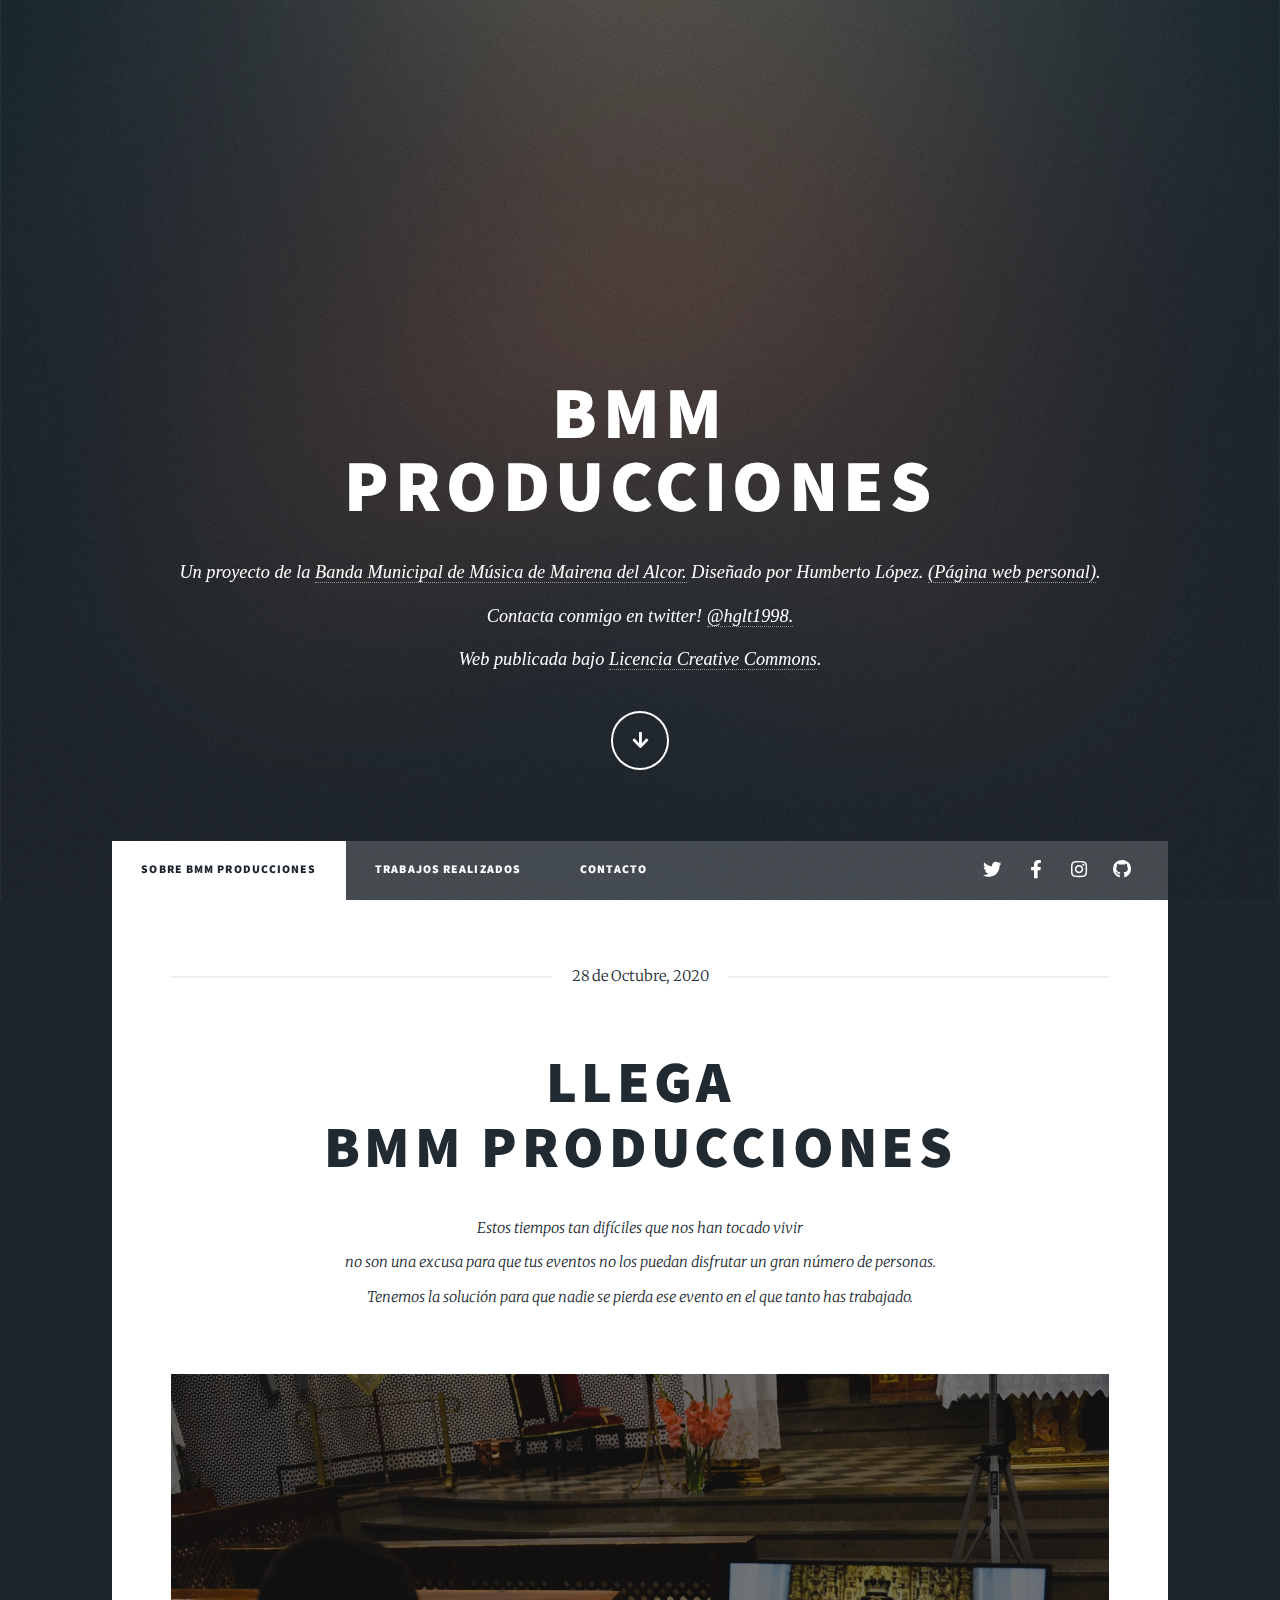
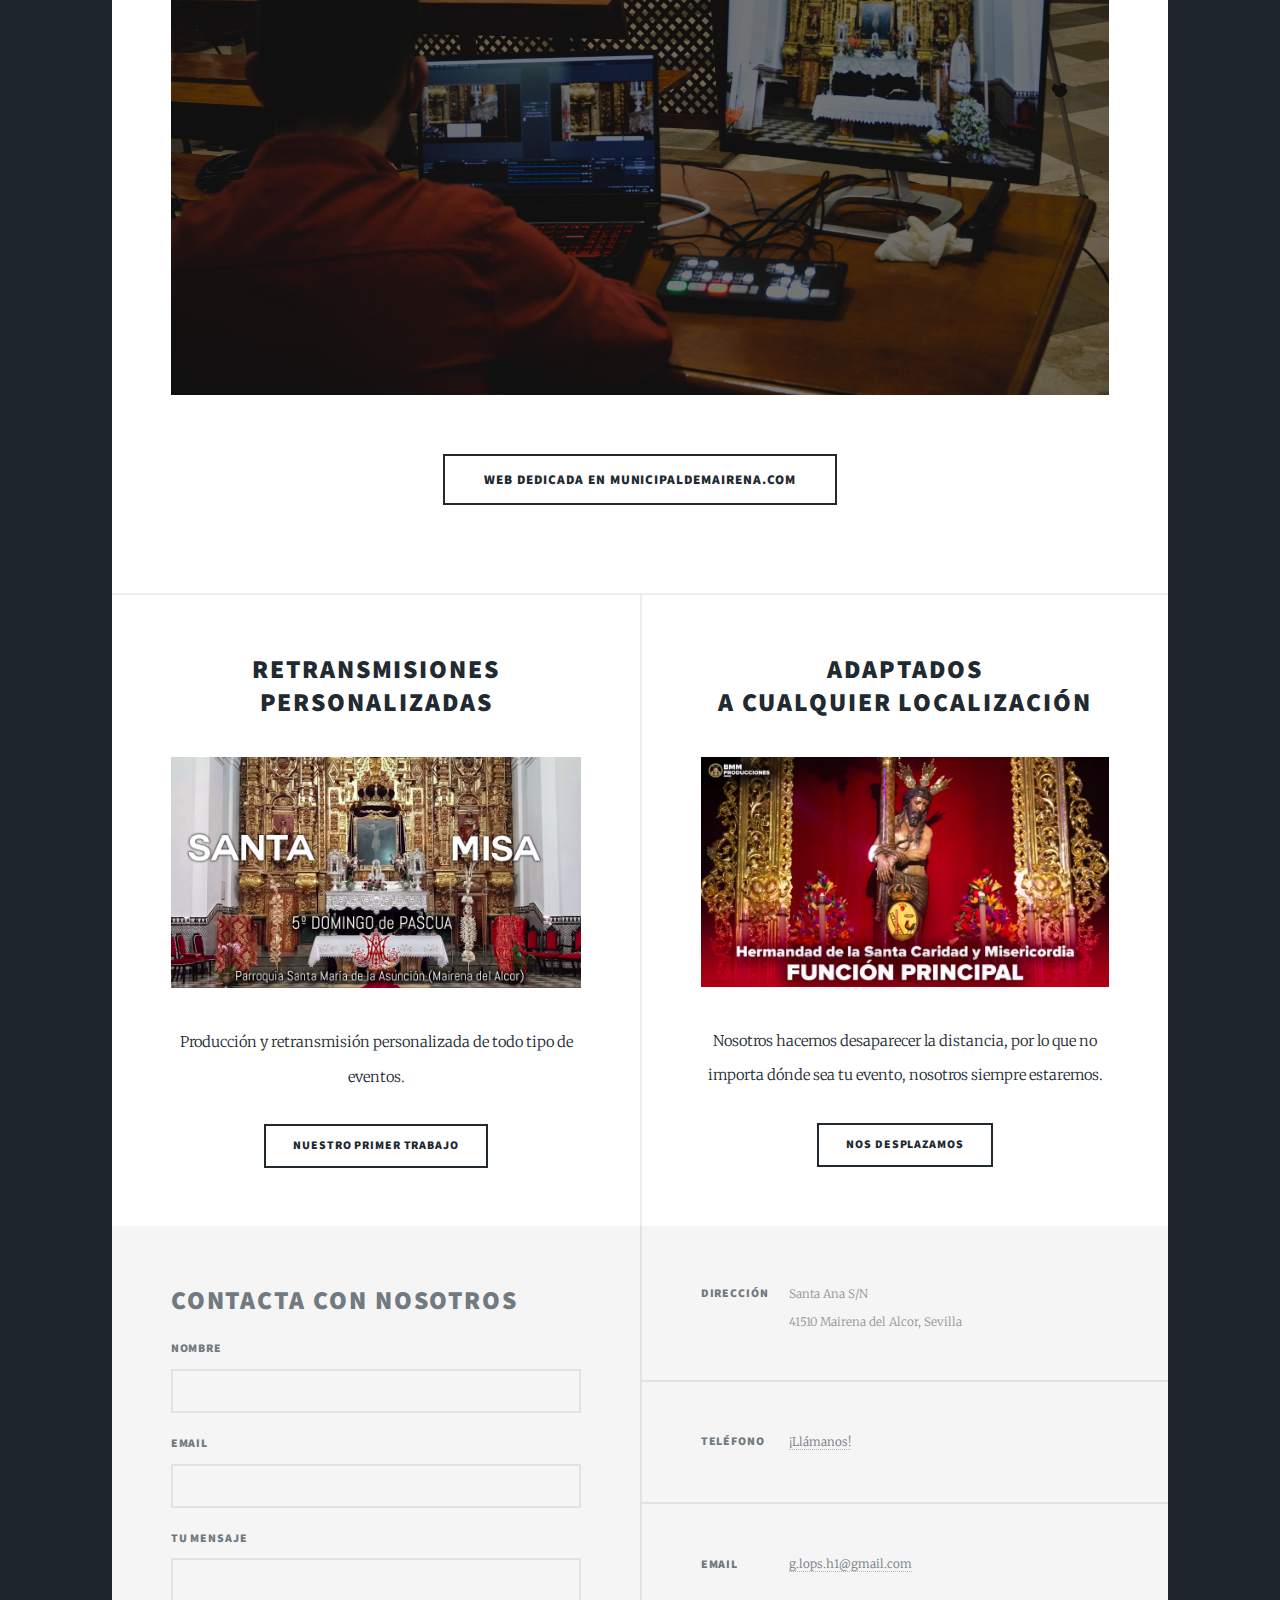
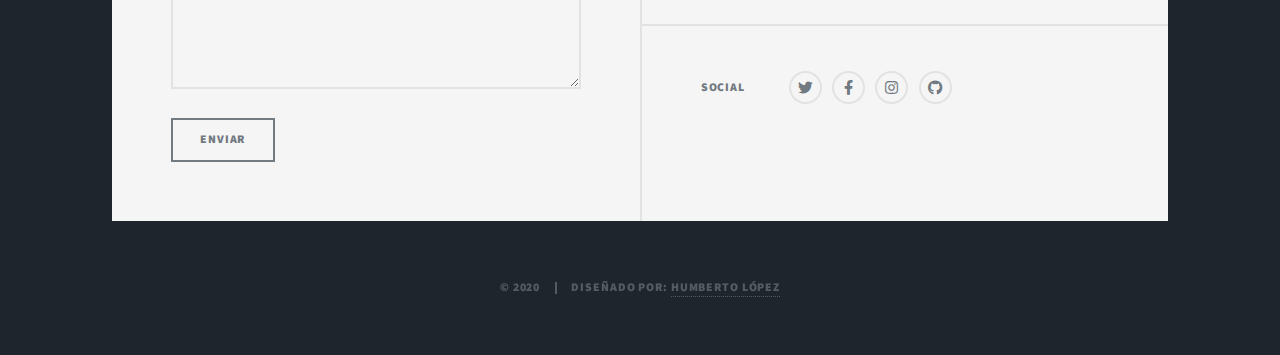
<file: index.html>
<!DOCTYPE HTML>
<!--
	Plantilla responsive en HTML5 para bmmproducciones.com.
	De Humberto Gabriel López Trigueros para Empresa e Iniciativa Emprendedora.
	2º de D.A.M.
-->
<html>
	<head>
		<title>BMM Producciones</title>
		<meta charset="utf-8" />
		<meta name="viewport" content="width=device-width, initial-scale=1, user-scalable=no" />
		<link rel="stylesheet" href="assets/css/main.css" />
		<link rel="icon" type="image/png" href="images/logo.png">
		<noscript><link rel="stylesheet" href="assets/css/noscript.css" /></noscript>
	</head>
	<body class="is-preload">

		<!-- Wrapper -->
			<div id="wrapper" class="fade-in">

				<!-- Intro -->
					<div id="intro">
						<h1>BMM<br />
						Producciones</h1>
						<p>Un proyecto de la <a href="https://municipaldemairena.com">Banda Municipal de Música de Mairena del Alcor.</a> Diseñado por Humberto López. <a href="https://thisishumberto.wordpress.com/">(Página web personal)</a>.<br> Contacta conmigo en twitter! <a href="https://www.twitter.com/hglt1998">@hglt1998.</a><br />
						Web publicada bajo <a href="https://html5up.net/license">Licencia Creative Commons</a>.</p>
						<ul class="actions">
							<li><a href="#header" class="button icon solid solo fa-arrow-down scrolly">Continue</a></li>
						</ul>
					</div>

				<!-- Header -->
					<header id="header">
						<img href="index.html" class="logo" src="images/cabecera.png">
					</header>

				<!-- Nav -->
					<nav id="nav">
						<ul class="links">
							<li class="active"><a href="index.html">Sobre BMM Producciones</a></li>
							<li><a href="pages/trabajosRealizados.html">Trabajos Realizados</a></li>
							<li><a href="pages/generic.html">Contacto</a></li>
						</ul>
						<ul class="icons">
							<li><a target="_blank" href="https://wwww.twitter.com/hglt1998" class="icon brands fa-twitter"><span class="label">Twitter</span></a></li>
							<li><a target="_blank" href="https://es-es.facebook.com/humbertogabriel.lopeztrigueros" class="icon brands fa-facebook-f"><span class="label">Facebook</span></a></li>
							<li><a target="_blank" href="https://www.instagram.com/hglt1998" class="icon brands fa-instagram"><span class="label">Instagram</span></a></li>
							<li><a target="_blank" href="https://github.com/hglt1998" class="icon brands fa-github"><span class="label">GitHub</span></a></li>
						</ul>
					</nav>

				<!-- Main -->
					<div id="main">

						<!-- Featured Post -->
							<article class="post featured">
								<header class="major">
									<span class="date">28 de Octubre, 2020</span>
									<h2><a href="#">Llega<br />
									BMM Producciones</a></h2>
									<p>Estos tiempos tan difíciles que nos han tocado vivir<br />
									no son una excusa para que tus eventos no los puedan disfrutar un gran número de personas.<br />
									Tenemos la solución para que nadie se pierda ese evento en el que tanto has trabajado.</p>
								</header>
								<a href="https://municipaldemairena.com/trabajos-realizados" target="_blank" class="image main" style="filter: brightness(50%);"><img src="images/1.jpeg" alt="" /></a>
								<ul class="actions special">
									<li><a href="https://municipaldemairena.com/trabajos-realizados" target="_blank" class="button large">Web dedicada en municipaldemairena.com</a></li>
								</ul>
							</article>

						<!-- Posts -->
							<section class="posts">
								<article>
									<header>
										<h2><a href="#">Retransmisiones<br />
										personalizadas</a></h2>
									</header>
									<a target="_blank" href="https://www.youtube.com/watch?v=Jf7GicYlJFk&" class="image fit"><img src="images/misa.png" alt="Misa producida gracias a BMM Producciones" /></a>
									<p style="text-align: center;">Producción y retransmisión personalizada de todo tipo de eventos.</p>
									<ul class="actions special">
										<li><a target="_blank" href="https://www.youtube.com/watch?v=Jf7GicYlJFk&" class="button">Nuestro primer trabajo</a></li>
									</ul>
								</article>
								<article>
									<header>
										<h2><a href="#">Adaptados<br />
										a cualquier localización</a></h2>
									</header>
									<a target="_blank" href="https://www.youtube.com/watch?v=bLR0QKeoL4M" class="image fit"><img src="images/arahal.png" alt="Misa producida gracias a BMM Producciones" /></a>
									<p style="text-align: center;">Nosotros hacemos desaparecer la distancia, por lo que no importa dónde sea tu evento, nosotros siempre estaremos.</p>
									<ul class="actions special">
										<li><a target="_blank" href="https://www.youtube.com/watch?v=bLR0QKeoL4M" class="button">Nos desplazamos</a></li>
									</ul>
								</article>
							</section>
						</div>
				<div>
					<footer id="footer">
						<section>
							<form method="post" action="#">
								<div class="fields">
									<div class="field">
										<h2>Contacta con nosotros</h2>
										<label for="name">Nombre</label>
										<input type="text" name="name" id="name" />
									</div>
									<div class="field">
										<label for="email">Email</label>
										<input type="text" name="email" id="email" />
									</div>
									<div class="field">
										<label for="message">Tu mensaje</label>
										<textarea name="message" id="message" rows="3"></textarea>
									</div>
								</div>
								<ul class="actions">
									<li><input type="submit" value="Enviar" /></li>
								</ul>
							</form>
						</section>
						<section class="split contact">
							<section class="alt">
								<h3>Dirección</h3>
								<p>Santa Ana S/N<br />
								41510 Mairena del Alcor, Sevilla</p>
							</section>
							<section>
								<h3>Teléfono</h3>
								<p><a href="tel:+34622245321">¡Llámanos!</a></p>
							</section>
							<section>
								<h3>Email</h3>
								<p><a href="mailto:g.lops.h1@gmail.com">g.lops.h1@gmail.com</a></p>
							</section>
							<section>
								<h3>Social</h3>
								<ul class="icons alt">
									<li><a target="_blank" href="https://wwww.twitter.com/hglt1998" class="icon brands alt fa-twitter"><span class="label">Twitter</span></a></li>
									<li><a target="_blank" href="https://es-es.facebook.com/humbertogabriel.lopeztrigueros" class="icon brands alt fa-facebook-f"><span class="label">Facebook</span></a></li>
									<li><a target="_blank" href="https://www.instagram.com/hglt1998" class="icon brands alt fa-instagram"><span class="label">Instagram</span></a></li>
									<li><a target="_blank" href="https://github.com/hglt1998" class="icon brands alt fa-github"><span class="label">GitHub</span></a></li>
								</ul>
							</section>
						</section>
					</footer>

				<!-- Copyright -->
					<div id="copyright">
						<ul><li>&copy; 2020</li><li>Diseñado por: <a target="_blank" href="https://thisishumberto.wordpress.com/">Humberto López</a></li></ul>
					</div>

			</div>

		<!-- Scripts -->
			<script src="assets/js/jquery.min.js"></script>
			<script src="assets/js/jquery.scrollex.min.js"></script>
			<script src="assets/js/jquery.scrolly.min.js"></script>
			<script src="assets/js/browser.min.js"></script>
			<script src="assets/js/breakpoints.min.js"></script>
			<script src="assets/js/util.js"></script>
			<script src="assets/js/main.js"></script>

	</body>
</html>
</file>
<file: assets/css/main.css>
@import url(fontawesome-all.min.css);
@import url("https://fonts.googleapis.com/css?family=Merriweather:300,700,300italic,700italic|Source+Sans+Pro:900");

/*
	Plantilla responsive en HTML5 para bmmproducciones.com.
	De Humberto Gabriel López Trigueros para Empresa e Iniciativa Emprendedora.
	2º de D.A.M.
*/

html, body, div, span, applet, object,
iframe, h1, h2, h3, h4, h5, h6, p, blockquote,
pre, a, abbr, acronym, address, big, cite,
code, del, dfn, em, img, ins, kbd, q, s, samp,
small, strike, strong, sub, sup, tt, var, b,
u, i, center, dl, dt, dd, ol, ul, li, fieldset,
form, label, legend, table, caption, tbody,
tfoot, thead, tr, th, td, article, aside,
canvas, details, embed, figure, figcaption,
footer, header, hgroup, menu, nav, output, ruby,
section, summary, time, mark, audio, video {
	margin: 0;
	padding: 0;
	border: 0;
	font-size: 100%;
	font: inherit;
	vertical-align: baseline;}

#intro {
	font-family: Proxima Nova;
}

article, aside, details, figcaption, figure,
footer, header, hgroup, menu, nav, section {
	display: block;}

body {
	line-height: 1;
}

ol, ul {
	list-style: none;
}

blockquote, q {
	quotes: none;
}

	blockquote:before, blockquote:after, q:before, q:after {
		content: '';
		content: none;
	}

table {
	border-collapse: collapse;
	border-spacing: 0;
}

body {
	-webkit-text-size-adjust: none;
}

mark {
	background-color: transparent;
	color: inherit;
}

input::-moz-focus-inner {
	border: 0;
	padding: 0;
}

input, select, textarea {
	-moz-appearance: none;
	-webkit-appearance: none;
	-ms-appearance: none;
	appearance: none;
}

/* Basic */

	@-ms-viewport {
		width: device-width;
	}

	body {
		-ms-overflow-style: scrollbar;
	}

	@media screen and (max-width: 480px) {

		html, body {
			min-width: 320px;
		}

	}

	html {
		box-sizing: border-box;
	}

	*, *:before, *:after {
		box-sizing: inherit;
	}

	body {
		background-color: #1e252d;
	}

		body.is-preload *, body.is-preload *:before, body.is-preload *:after {
			-moz-animation: none !important;
			-webkit-animation: none !important;
			-ms-animation: none !important;
			animation: none !important;
			-moz-transition: none !important;
			-webkit-transition: none !important;
			-ms-transition: none !important;
			transition: none !important;
		}

/* Type */

	html {
		font-size: 16pt;
	}

		@media screen and (max-width: 1680px) {

			html {
				font-size: 12pt;
			}

		}

		@media screen and (max-width: 1280px) {

			html {
				font-size: 11pt;
			}

		}

		@media screen and (max-width: 360px) {

			html {
				font-size: 10pt;
			}

		}

	body {
		color: #212931;
	}

	body, input, select, textarea {
		font-family: "Merriweather", Georgia, serif;
		font-weight: 300;
		font-size: 1rem;
		line-height: 2.375;
	}

	a {
		-moz-transition: color 0.2s ease-in-out, background-color 0.2s ease-in-out, border-color 0.2s ease-in-out, box-shadow 0.2s ease-in-out;
		-webkit-transition: color 0.2s ease-in-out, background-color 0.2s ease-in-out, border-color 0.2s ease-in-out, box-shadow 0.2s ease-in-out;
		-ms-transition: color 0.2s ease-in-out, background-color 0.2s ease-in-out, border-color 0.2s ease-in-out, box-shadow 0.2s ease-in-out;
		transition: color 0.2s ease-in-out, background-color 0.2s ease-in-out, border-color 0.2s ease-in-out, box-shadow 0.2s ease-in-out;
		border-bottom: dotted 1px;
		text-decoration: none;
	}

		a:hover {
			border-bottom-color: transparent;
		}

	strong, b {
		font-weight: 600;
	}

	em, i {
		font-style: italic;
	}

	p {
		text-align: justify;
		margin: 0 0 2rem 0;
	}

	h1, h2, h3, h4, h5, h6 {
		font-family: "Source Sans Pro", Helvetica, sans-serif;
		font-weight: 900;
		line-height: 1.5;
		letter-spacing: 0.075em;
		text-transform: uppercase;
		margin: 0 0 1rem 0;
	}

		h1 a, h2 a, h3 a, h4 a, h5 a, h6 a {
			border-bottom: 0;
			color: inherit;
			text-decoration: none;
		}

	h1 {
		font-size: 4rem;
		line-height: 1.1;
		margin: 0 0 2rem 0;
	}

	h2 {
		font-size: 1.75rem;
		line-height: 1.3;
		margin: 0 0 1.5rem 0;
	}

	h3 {
		font-size: 1.25rem;
		margin: 0 0 1.5rem 0;
	}

	h4 {
		font-size: 1rem;
	}

	h5 {
		font-size: 0.9rem;
	}

	h6 {
		font-size: 0.8rem;
	}

	sub {
		font-size: 0.8rem;
		position: relative;
		top: 0.5rem;
	}

	sup {
		font-size: 0.8rem;
		position: relative;
		top: -0.5rem;
	}

	blockquote {
		border-left: solid 4px;
		font-style: italic;
		margin: 0 0 2rem 0;
		padding: 0.5rem 0 0.5rem 2rem;
	}

	code {
		border: solid 2px;
		font-family: "Courier New", monospace;
		font-size: 0.9rem;
		margin: 0 0.25rem;
		padding: 0.25rem 0.65rem;
	}

	pre {
		-webkit-overflow-scrolling: touch;
		font-family: "Courier New", monospace;
		font-size: 0.9rem;
		margin: 0 0 2rem 0;
	}

		pre code {
			display: block;
			line-height: 1.75;
			padding: 1rem 1.5rem;
			overflow-x: auto;
		}

	hr {
		border: 0;
		border-bottom: solid 2px;
		margin: 3rem 0;
	}

		hr.major {
			margin: 5rem 0;
		}

	.align-left {
		text-align: left;
	}

	.align-center {
		text-align: center;
	}

	.align-right {
		text-align: right;
	}

	input, select, textarea {
		color: #212931;
	}

	a {
		color: #212931;
		border-bottom-color: rgba(33, 41, 49, 0.5);
	}

		a:hover {
			border-bottom-color: transparent;
			color: #18bfef !important;
		}

	strong, b {
		color: #212931;
	}

	h1, h2, h3, h4, h5, h6 {
		color: #212931;
	}

	blockquote {
		border-left-color: #eeeeee;
	}

	code {
		background: rgba(220, 220, 220, 0.25);
		border-color: #eeeeee;
	}

	hr {
		border-bottom-color: #eeeeee;
	}

/* Row */

	.row {
		display: flex;
		flex-wrap: wrap;
		box-sizing: border-box;
		align-items: stretch;
	}

		.row > * {
			box-sizing: border-box;
		}

		.row.gtr-uniform > * > :last-child {
			margin-bottom: 0;
		}

		.row.aln-left {
			justify-content: flex-start;
		}

		.row.aln-center {
			justify-content: center;
		}

		.row.aln-right {
			justify-content: flex-end;
		}

		.row.aln-top {
			align-items: flex-start;
		}

		.row.aln-middle {
			align-items: center;
		}

		.row.aln-bottom {
			align-items: flex-end;
		}

		.row > .imp {
			order: -1;
		}

		.row > .col-1 {
			width: 8.33333%;
		}

		.row > .off-1 {
			margin-left: 8.33333%;
		}

		.row > .col-2 {
			width: 16.66667%;
		}

		.row > .off-2 {
			margin-left: 16.66667%;
		}

		.row > .col-3 {
			width: 25%;
		}

		.row > .off-3 {
			margin-left: 25%;
		}

		.row > .col-4 {
			width: 33.33333%;
		}

		.row > .off-4 {
			margin-left: 33.33333%;
		}

		.row > .col-5 {
			width: 41.66667%;
		}

		.row > .off-5 {
			margin-left: 41.66667%;
		}

		.row > .col-6 {
			width: 50%;
		}

		.row > .off-6 {
			margin-left: 50%;
		}

		.row > .col-7 {
			width: 58.33333%;
		}

		.row > .off-7 {
			margin-left: 58.33333%;
		}

		.row > .col-8 {
			width: 66.66667%;
		}

		.row > .off-8 {
			margin-left: 66.66667%;
		}

		.row > .col-9 {
			width: 75%;
		}

		.row > .off-9 {
			margin-left: 75%;
		}

		.row > .col-10 {
			width: 83.33333%;
		}

		.row > .off-10 {
			margin-left: 83.33333%;
		}

		.row > .col-11 {
			width: 91.66667%;
		}

		.row > .off-11 {
			margin-left: 91.66667%;
		}

		.row > .col-12 {
			width: 100%;
		}

		.row > .off-12 {
			margin-left: 100%;
		}

		.row.gtr-0 {
			margin-top: 0;
			margin-left: 0rem;
		}

			.row.gtr-0 > * {
				padding: 0 0 0 0rem;
			}

			.row.gtr-0.gtr-uniform {
				margin-top: 0rem;
			}

				.row.gtr-0.gtr-uniform > * {
					padding-top: 0rem;
				}

		.row.gtr-25 {
			margin-top: 0;
			margin-left: -0.375rem;
		}

			.row.gtr-25 > * {
				padding: 0 0 0 0.375rem;
			}

			.row.gtr-25.gtr-uniform {
				margin-top: -0.375rem;
			}

				.row.gtr-25.gtr-uniform > * {
					padding-top: 0.375rem;
				}

		.row.gtr-50 {
			margin-top: 0;
			margin-left: -0.75rem;
		}

			.row.gtr-50 > * {
				padding: 0 0 0 0.75rem;
			}

			.row.gtr-50.gtr-uniform {
				margin-top: -0.75rem;
			}

				.row.gtr-50.gtr-uniform > * {
					padding-top: 0.75rem;
				}

		.row {
			margin-top: 0;
			margin-left: -1.5rem;
		}

			.row > * {
				padding: 0 0 0 1.5rem;
			}

			.row.gtr-uniform {
				margin-top: -1.5rem;
			}

				.row.gtr-uniform > * {
					padding-top: 1.5rem;
				}

		.row.gtr-150 {
			margin-top: 0;
			margin-left: -2.25rem;
		}

			.row.gtr-150 > * {
				padding: 0 0 0 2.25rem;
			}

			.row.gtr-150.gtr-uniform {
				margin-top: -2.25rem;
			}

				.row.gtr-150.gtr-uniform > * {
					padding-top: 2.25rem;
				}

		.row.gtr-200 {
			margin-top: 0;
			margin-left: -3rem;
		}

			.row.gtr-200 > * {
				padding: 0 0 0 3rem;
			}

			.row.gtr-200.gtr-uniform {
				margin-top: -3rem;
			}

				.row.gtr-200.gtr-uniform > * {
					padding-top: 3rem;
				}

		@media screen and (max-width: 1680px) {

			.row {
				display: flex;
				flex-wrap: wrap;
				box-sizing: border-box;
				align-items: stretch;
			}

				.row > * {
					box-sizing: border-box;
				}

				.row.gtr-uniform > * > :last-child {
					margin-bottom: 0;
				}

				.row.aln-left {
					justify-content: flex-start;
				}

				.row.aln-center {
					justify-content: center;
				}

				.row.aln-right {
					justify-content: flex-end;
				}

				.row.aln-top {
					align-items: flex-start;
				}

				.row.aln-middle {
					align-items: center;
				}

				.row.aln-bottom {
					align-items: flex-end;
				}

				.row > .imp-xlarge {
					order: -1;
				}

				.row > .col-1-xlarge {
					width: 8.33333%;
				}

				.row > .off-1-xlarge {
					margin-left: 8.33333%;
				}

				.row > .col-2-xlarge {
					width: 16.66667%;
				}

				.row > .off-2-xlarge {
					margin-left: 16.66667%;
				}

				.row > .col-3-xlarge {
					width: 25%;
				}

				.row > .off-3-xlarge {
					margin-left: 25%;
				}

				.row > .col-4-xlarge {
					width: 33.33333%;
				}

				.row > .off-4-xlarge {
					margin-left: 33.33333%;
				}

				.row > .col-5-xlarge {
					width: 41.66667%;
				}

				.row > .off-5-xlarge {
					margin-left: 41.66667%;
				}

				.row > .col-6-xlarge {
					width: 50%;
				}

				.row > .off-6-xlarge {
					margin-left: 50%;
				}

				.row > .col-7-xlarge {
					width: 58.33333%;
				}

				.row > .off-7-xlarge {
					margin-left: 58.33333%;
				}

				.row > .col-8-xlarge {
					width: 66.66667%;
				}

				.row > .off-8-xlarge {
					margin-left: 66.66667%;
				}

				.row > .col-9-xlarge {
					width: 75%;
				}

				.row > .off-9-xlarge {
					margin-left: 75%;
				}

				.row > .col-10-xlarge {
					width: 83.33333%;
				}

				.row > .off-10-xlarge {
					margin-left: 83.33333%;
				}

				.row > .col-11-xlarge {
					width: 91.66667%;
				}

				.row > .off-11-xlarge {
					margin-left: 91.66667%;
				}

				.row > .col-12-xlarge {
					width: 100%;
				}

				.row > .off-12-xlarge {
					margin-left: 100%;
				}

				.row.gtr-0 {
					margin-top: 0;
					margin-left: 0rem;
				}

					.row.gtr-0 > * {
						padding: 0 0 0 0rem;
					}

					.row.gtr-0.gtr-uniform {
						margin-top: 0rem;
					}

						.row.gtr-0.gtr-uniform > * {
							padding-top: 0rem;
						}

				.row.gtr-25 {
					margin-top: 0;
					margin-left: -0.375rem;
				}

					.row.gtr-25 > * {
						padding: 0 0 0 0.375rem;
					}

					.row.gtr-25.gtr-uniform {
						margin-top: -0.375rem;
					}

						.row.gtr-25.gtr-uniform > * {
							padding-top: 0.375rem;
						}

				.row.gtr-50 {
					margin-top: 0;
					margin-left: -0.75rem;
				}

					.row.gtr-50 > * {
						padding: 0 0 0 0.75rem;
					}

					.row.gtr-50.gtr-uniform {
						margin-top: -0.75rem;
					}

						.row.gtr-50.gtr-uniform > * {
							padding-top: 0.75rem;
						}

				.row {
					margin-top: 0;
					margin-left: -1.5rem;
				}

					.row > * {
						padding: 0 0 0 1.5rem;
					}

					.row.gtr-uniform {
						margin-top: -1.5rem;
					}

						.row.gtr-uniform > * {
							padding-top: 1.5rem;
						}

				.row.gtr-150 {
					margin-top: 0;
					margin-left: -2.25rem;
				}

					.row.gtr-150 > * {
						padding: 0 0 0 2.25rem;
					}

					.row.gtr-150.gtr-uniform {
						margin-top: -2.25rem;
					}

						.row.gtr-150.gtr-uniform > * {
							padding-top: 2.25rem;
						}

				.row.gtr-200 {
					margin-top: 0;
					margin-left: -3rem;
				}

					.row.gtr-200 > * {
						padding: 0 0 0 3rem;
					}

					.row.gtr-200.gtr-uniform {
						margin-top: -3rem;
					}

						.row.gtr-200.gtr-uniform > * {
							padding-top: 3rem;
						}

		}

		@media screen and (max-width: 1280px) {

			.row {
				display: flex;
				flex-wrap: wrap;
				box-sizing: border-box;
				align-items: stretch;
			}

				.row > * {
					box-sizing: border-box;
				}

				.row.gtr-uniform > * > :last-child {
					margin-bottom: 0;
				}

				.row.aln-left {
					justify-content: flex-start;
				}

				.row.aln-center {
					justify-content: center;
				}

				.row.aln-right {
					justify-content: flex-end;
				}

				.row.aln-top {
					align-items: flex-start;
				}

				.row.aln-middle {
					align-items: center;
				}

				.row.aln-bottom {
					align-items: flex-end;
				}

				.row > .imp-large {
					order: -1;
				}

				.row > .col-1-large {
					width: 8.33333%;
				}

				.row > .off-1-large {
					margin-left: 8.33333%;
				}

				.row > .col-2-large {
					width: 16.66667%;
				}

				.row > .off-2-large {
					margin-left: 16.66667%;
				}

				.row > .col-3-large {
					width: 25%;
				}

				.row > .off-3-large {
					margin-left: 25%;
				}

				.row > .col-4-large {
					width: 33.33333%;
				}

				.row > .off-4-large {
					margin-left: 33.33333%;
				}

				.row > .col-5-large {
					width: 41.66667%;
				}

				.row > .off-5-large {
					margin-left: 41.66667%;
				}

				.row > .col-6-large {
					width: 50%;
				}

				.row > .off-6-large {
					margin-left: 50%;
				}

				.row > .col-7-large {
					width: 58.33333%;
				}

				.row > .off-7-large {
					margin-left: 58.33333%;
				}

				.row > .col-8-large {
					width: 66.66667%;
				}

				.row > .off-8-large {
					margin-left: 66.66667%;
				}

				.row > .col-9-large {
					width: 75%;
				}

				.row > .off-9-large {
					margin-left: 75%;
				}

				.row > .col-10-large {
					width: 83.33333%;
				}

				.row > .off-10-large {
					margin-left: 83.33333%;
				}

				.row > .col-11-large {
					width: 91.66667%;
				}

				.row > .off-11-large {
					margin-left: 91.66667%;
				}

				.row > .col-12-large {
					width: 100%;
				}

				.row > .off-12-large {
					margin-left: 100%;
				}

				.row.gtr-0 {
					margin-top: 0;
					margin-left: 0rem;
				}

					.row.gtr-0 > * {
						padding: 0 0 0 0rem;
					}

					.row.gtr-0.gtr-uniform {
						margin-top: 0rem;
					}

						.row.gtr-0.gtr-uniform > * {
							padding-top: 0rem;
						}

				.row.gtr-25 {
					margin-top: 0;
					margin-left: -0.375rem;
				}

					.row.gtr-25 > * {
						padding: 0 0 0 0.375rem;
					}

					.row.gtr-25.gtr-uniform {
						margin-top: -0.375rem;
					}

						.row.gtr-25.gtr-uniform > * {
							padding-top: 0.375rem;
						}

				.row.gtr-50 {
					margin-top: 0;
					margin-left: -0.75rem;
				}

					.row.gtr-50 > * {
						padding: 0 0 0 0.75rem;
					}

					.row.gtr-50.gtr-uniform {
						margin-top: -0.75rem;
					}

						.row.gtr-50.gtr-uniform > * {
							padding-top: 0.75rem;
						}

				.row {
					margin-top: 0;
					margin-left: -1.5rem;
				}

					.row > * {
						padding: 0 0 0 1.5rem;
					}

					.row.gtr-uniform {
						margin-top: -1.5rem;
					}

						.row.gtr-uniform > * {
							padding-top: 1.5rem;
						}

				.row.gtr-150 {
					margin-top: 0;
					margin-left: -2.25rem;
				}

					.row.gtr-150 > * {
						padding: 0 0 0 2.25rem;
					}

					.row.gtr-150.gtr-uniform {
						margin-top: -2.25rem;
					}

						.row.gtr-150.gtr-uniform > * {
							padding-top: 2.25rem;
						}

				.row.gtr-200 {
					margin-top: 0;
					margin-left: -3rem;
				}

					.row.gtr-200 > * {
						padding: 0 0 0 3rem;
					}

					.row.gtr-200.gtr-uniform {
						margin-top: -3rem;
					}

						.row.gtr-200.gtr-uniform > * {
							padding-top: 3rem;
						}

		}

		@media screen and (max-width: 980px) {

			.row {
				display: flex;
				flex-wrap: wrap;
				box-sizing: border-box;
				align-items: stretch;
			}

				.row > * {
					box-sizing: border-box;
				}

				.row.gtr-uniform > * > :last-child {
					margin-bottom: 0;
				}

				.row.aln-left {
					justify-content: flex-start;
				}

				.row.aln-center {
					justify-content: center;
				}

				.row.aln-right {
					justify-content: flex-end;
				}

				.row.aln-top {
					align-items: flex-start;
				}

				.row.aln-middle {
					align-items: center;
				}

				.row.aln-bottom {
					align-items: flex-end;
				}

				.row > .imp-medium {
					order: -1;
				}

				.row > .col-1-medium {
					width: 8.33333%;
				}

				.row > .off-1-medium {
					margin-left: 8.33333%;
				}

				.row > .col-2-medium {
					width: 16.66667%;
				}

				.row > .off-2-medium {
					margin-left: 16.66667%;
				}

				.row > .col-3-medium {
					width: 25%;
				}

				.row > .off-3-medium {
					margin-left: 25%;
				}

				.row > .col-4-medium {
					width: 33.33333%;
				}

				.row > .off-4-medium {
					margin-left: 33.33333%;
				}

				.row > .col-5-medium {
					width: 41.66667%;
				}

				.row > .off-5-medium {
					margin-left: 41.66667%;
				}

				.row > .col-6-medium {
					width: 50%;
				}

				.row > .off-6-medium {
					margin-left: 50%;
				}

				.row > .col-7-medium {
					width: 58.33333%;
				}

				.row > .off-7-medium {
					margin-left: 58.33333%;
				}

				.row > .col-8-medium {
					width: 66.66667%;
				}

				.row > .off-8-medium {
					margin-left: 66.66667%;
				}

				.row > .col-9-medium {
					width: 75%;
				}

				.row > .off-9-medium {
					margin-left: 75%;
				}

				.row > .col-10-medium {
					width: 83.33333%;
				}

				.row > .off-10-medium {
					margin-left: 83.33333%;
				}

				.row > .col-11-medium {
					width: 91.66667%;
				}

				.row > .off-11-medium {
					margin-left: 91.66667%;
				}

				.row > .col-12-medium {
					width: 100%;
				}

				.row > .off-12-medium {
					margin-left: 100%;
				}

				.row.gtr-0 {
					margin-top: 0;
					margin-left: 0rem;
				}

					.row.gtr-0 > * {
						padding: 0 0 0 0rem;
					}

					.row.gtr-0.gtr-uniform {
						margin-top: 0rem;
					}

						.row.gtr-0.gtr-uniform > * {
							padding-top: 0rem;
						}

				.row.gtr-25 {
					margin-top: 0;
					margin-left: -0.375rem;
				}

					.row.gtr-25 > * {
						padding: 0 0 0 0.375rem;
					}

					.row.gtr-25.gtr-uniform {
						margin-top: -0.375rem;
					}

						.row.gtr-25.gtr-uniform > * {
							padding-top: 0.375rem;
						}

				.row.gtr-50 {
					margin-top: 0;
					margin-left: -0.75rem;
				}

					.row.gtr-50 > * {
						padding: 0 0 0 0.75rem;
					}

					.row.gtr-50.gtr-uniform {
						margin-top: -0.75rem;
					}

						.row.gtr-50.gtr-uniform > * {
							padding-top: 0.75rem;
						}

				.row {
					margin-top: 0;
					margin-left: -1.5rem;
				}

					.row > * {
						padding: 0 0 0 1.5rem;
					}

					.row.gtr-uniform {
						margin-top: -1.5rem;
					}

						.row.gtr-uniform > * {
							padding-top: 1.5rem;
						}

				.row.gtr-150 {
					margin-top: 0;
					margin-left: -2.25rem;
				}

					.row.gtr-150 > * {
						padding: 0 0 0 2.25rem;
					}

					.row.gtr-150.gtr-uniform {
						margin-top: -2.25rem;
					}

						.row.gtr-150.gtr-uniform > * {
							padding-top: 2.25rem;
						}

				.row.gtr-200 {
					margin-top: 0;
					margin-left: -3rem;
				}

					.row.gtr-200 > * {
						padding: 0 0 0 3rem;
					}

					.row.gtr-200.gtr-uniform {
						margin-top: -3rem;
					}

						.row.gtr-200.gtr-uniform > * {
							padding-top: 3rem;
						}

		}

		@media screen and (max-width: 736px) {

			.row {
				display: flex;
				flex-wrap: wrap;
				box-sizing: border-box;
				align-items: stretch;
			}

				.row > * {
					box-sizing: border-box;
				}

				.row.gtr-uniform > * > :last-child {
					margin-bottom: 0;
				}

				.row.aln-left {
					justify-content: flex-start;
				}

				.row.aln-center {
					justify-content: center;
				}

				.row.aln-right {
					justify-content: flex-end;
				}

				.row.aln-top {
					align-items: flex-start;
				}

				.row.aln-middle {
					align-items: center;
				}

				.row.aln-bottom {
					align-items: flex-end;
				}

				.row > .imp-small {
					order: -1;
				}

				.row > .col-1-small {
					width: 8.33333%;
				}

				.row > .off-1-small {
					margin-left: 8.33333%;
				}

				.row > .col-2-small {
					width: 16.66667%;
				}

				.row > .off-2-small {
					margin-left: 16.66667%;
				}

				.row > .col-3-small {
					width: 25%;
				}

				.row > .off-3-small {
					margin-left: 25%;
				}

				.row > .col-4-small {
					width: 33.33333%;
				}

				.row > .off-4-small {
					margin-left: 33.33333%;
				}

				.row > .col-5-small {
					width: 41.66667%;
				}

				.row > .off-5-small {
					margin-left: 41.66667%;
				}

				.row > .col-6-small {
					width: 50%;
				}

				.row > .off-6-small {
					margin-left: 50%;
				}

				.row > .col-7-small {
					width: 58.33333%;
				}

				.row > .off-7-small {
					margin-left: 58.33333%;
				}

				.row > .col-8-small {
					width: 66.66667%;
				}

				.row > .off-8-small {
					margin-left: 66.66667%;
				}

				.row > .col-9-small {
					width: 75%;
				}

				.row > .off-9-small {
					margin-left: 75%;
				}

				.row > .col-10-small {
					width: 83.33333%;
				}

				.row > .off-10-small {
					margin-left: 83.33333%;
				}

				.row > .col-11-small {
					width: 91.66667%;
				}

				.row > .off-11-small {
					margin-left: 91.66667%;
				}

				.row > .col-12-small {
					width: 100%;
				}

				.row > .off-12-small {
					margin-left: 100%;
				}

				.row.gtr-0 {
					margin-top: 0;
					margin-left: 0rem;
				}

					.row.gtr-0 > * {
						padding: 0 0 0 0rem;
					}

					.row.gtr-0.gtr-uniform {
						margin-top: 0rem;
					}

						.row.gtr-0.gtr-uniform > * {
							padding-top: 0rem;
						}

				.row.gtr-25 {
					margin-top: 0;
					margin-left: -0.375rem;
				}

					.row.gtr-25 > * {
						padding: 0 0 0 0.375rem;
					}

					.row.gtr-25.gtr-uniform {
						margin-top: -0.375rem;
					}

						.row.gtr-25.gtr-uniform > * {
							padding-top: 0.375rem;
						}

				.row.gtr-50 {
					margin-top: 0;
					margin-left: -0.75rem;
				}

					.row.gtr-50 > * {
						padding: 0 0 0 0.75rem;
					}

					.row.gtr-50.gtr-uniform {
						margin-top: -0.75rem;
					}

						.row.gtr-50.gtr-uniform > * {
							padding-top: 0.75rem;
						}

				.row {
					margin-top: 0;
					margin-left: -1.5rem;
				}

					.row > * {
						padding: 0 0 0 1.5rem;
					}

					.row.gtr-uniform {
						margin-top: -1.5rem;
					}

						.row.gtr-uniform > * {
							padding-top: 1.5rem;
						}

				.row.gtr-150 {
					margin-top: 0;
					margin-left: -2.25rem;
				}

					.row.gtr-150 > * {
						padding: 0 0 0 2.25rem;
					}

					.row.gtr-150.gtr-uniform {
						margin-top: -2.25rem;
					}

						.row.gtr-150.gtr-uniform > * {
							padding-top: 2.25rem;
						}

				.row.gtr-200 {
					margin-top: 0;
					margin-left: -3rem;
				}

					.row.gtr-200 > * {
						padding: 0 0 0 3rem;
					}

					.row.gtr-200.gtr-uniform {
						margin-top: -3rem;
					}

						.row.gtr-200.gtr-uniform > * {
							padding-top: 3rem;
						}

		}

		@media screen and (max-width: 480px) {

			.row {
				display: flex;
				flex-wrap: wrap;
				box-sizing: border-box;
				align-items: stretch;
			}

				.row > * {
					box-sizing: border-box;
				}

				.row.gtr-uniform > * > :last-child {
					margin-bottom: 0;
				}

				.row.aln-left {
					justify-content: flex-start;
				}

				.row.aln-center {
					justify-content: center;
				}

				.row.aln-right {
					justify-content: flex-end;
				}

				.row.aln-top {
					align-items: flex-start;
				}

				.row.aln-middle {
					align-items: center;
				}

				.row.aln-bottom {
					align-items: flex-end;
				}

				.row > .imp-xsmall {
					order: -1;
				}

				.row > .col-1-xsmall {
					width: 8.33333%;
				}

				.row > .off-1-xsmall {
					margin-left: 8.33333%;
				}

				.row > .col-2-xsmall {
					width: 16.66667%;
				}

				.row > .off-2-xsmall {
					margin-left: 16.66667%;
				}

				.row > .col-3-xsmall {
					width: 25%;
				}

				.row > .off-3-xsmall {
					margin-left: 25%;
				}

				.row > .col-4-xsmall {
					width: 33.33333%;
				}

				.row > .off-4-xsmall {
					margin-left: 33.33333%;
				}

				.row > .col-5-xsmall {
					width: 41.66667%;
				}

				.row > .off-5-xsmall {
					margin-left: 41.66667%;
				}

				.row > .col-6-xsmall {
					width: 50%;
				}

				.row > .off-6-xsmall {
					margin-left: 50%;
				}

				.row > .col-7-xsmall {
					width: 58.33333%;
				}

				.row > .off-7-xsmall {
					margin-left: 58.33333%;
				}

				.row > .col-8-xsmall {
					width: 66.66667%;
				}

				.row > .off-8-xsmall {
					margin-left: 66.66667%;
				}

				.row > .col-9-xsmall {
					width: 75%;
				}

				.row > .off-9-xsmall {
					margin-left: 75%;
				}

				.row > .col-10-xsmall {
					width: 83.33333%;
				}

				.row > .off-10-xsmall {
					margin-left: 83.33333%;
				}

				.row > .col-11-xsmall {
					width: 91.66667%;
				}

				.row > .off-11-xsmall {
					margin-left: 91.66667%;
				}

				.row > .col-12-xsmall {
					width: 100%;
				}

				.row > .off-12-xsmall {
					margin-left: 100%;
				}

				.row.gtr-0 {
					margin-top: 0;
					margin-left: 0rem;
				}

					.row.gtr-0 > * {
						padding: 0 0 0 0rem;
					}

					.row.gtr-0.gtr-uniform {
						margin-top: 0rem;
					}

						.row.gtr-0.gtr-uniform > * {
							padding-top: 0rem;
						}

				.row.gtr-25 {
					margin-top: 0;
					margin-left: -0.375rem;
				}

					.row.gtr-25 > * {
						padding: 0 0 0 0.375rem;
					}

					.row.gtr-25.gtr-uniform {
						margin-top: -0.375rem;
					}

						.row.gtr-25.gtr-uniform > * {
							padding-top: 0.375rem;
						}

				.row.gtr-50 {
					margin-top: 0;
					margin-left: -0.75rem;
				}

					.row.gtr-50 > * {
						padding: 0 0 0 0.75rem;
					}

					.row.gtr-50.gtr-uniform {
						margin-top: -0.75rem;
					}

						.row.gtr-50.gtr-uniform > * {
							padding-top: 0.75rem;
						}

				.row {
					margin-top: 0;
					margin-left: -1.5rem;
				}

					.row > * {
						padding: 0 0 0 1.5rem;
					}

					.row.gtr-uniform {
						margin-top: -1.5rem;
					}

						.row.gtr-uniform > * {
							padding-top: 1.5rem;
						}

				.row.gtr-150 {
					margin-top: 0;
					margin-left: -2.25rem;
				}

					.row.gtr-150 > * {
						padding: 0 0 0 2.25rem;
					}

					.row.gtr-150.gtr-uniform {
						margin-top: -2.25rem;
					}

						.row.gtr-150.gtr-uniform > * {
							padding-top: 2.25rem;
						}

				.row.gtr-200 {
					margin-top: 0;
					margin-left: -3rem;
				}

					.row.gtr-200 > * {
						padding: 0 0 0 3rem;
					}

					.row.gtr-200.gtr-uniform {
						margin-top: -3rem;
					}

						.row.gtr-200.gtr-uniform > * {
							padding-top: 3rem;
						}

		}

		@media screen and (max-width: 360px) {

			.row {
				display: flex;
				flex-wrap: wrap;
				box-sizing: border-box;
				align-items: stretch;
			}

				.row > * {
					box-sizing: border-box;
				}

				.row.gtr-uniform > * > :last-child {
					margin-bottom: 0;
				}

				.row.aln-left {
					justify-content: flex-start;
				}

				.row.aln-center {
					justify-content: center;
				}

				.row.aln-right {
					justify-content: flex-end;
				}

				.row.aln-top {
					align-items: flex-start;
				}

				.row.aln-middle {
					align-items: center;
				}

				.row.aln-bottom {
					align-items: flex-end;
				}

				.row > .imp-xxsmall {
					order: -1;
				}

				.row > .col-1-xxsmall {
					width: 8.33333%;
				}

				.row > .off-1-xxsmall {
					margin-left: 8.33333%;
				}

				.row > .col-2-xxsmall {
					width: 16.66667%;
				}

				.row > .off-2-xxsmall {
					margin-left: 16.66667%;
				}

				.row > .col-3-xxsmall {
					width: 25%;
				}

				.row > .off-3-xxsmall {
					margin-left: 25%;
				}

				.row > .col-4-xxsmall {
					width: 33.33333%;
				}

				.row > .off-4-xxsmall {
					margin-left: 33.33333%;
				}

				.row > .col-5-xxsmall {
					width: 41.66667%;
				}

				.row > .off-5-xxsmall {
					margin-left: 41.66667%;
				}

				.row > .col-6-xxsmall {
					width: 50%;
				}

				.row > .off-6-xxsmall {
					margin-left: 50%;
				}

				.row > .col-7-xxsmall {
					width: 58.33333%;
				}

				.row > .off-7-xxsmall {
					margin-left: 58.33333%;
				}

				.row > .col-8-xxsmall {
					width: 66.66667%;
				}

				.row > .off-8-xxsmall {
					margin-left: 66.66667%;
				}

				.row > .col-9-xxsmall {
					width: 75%;
				}

				.row > .off-9-xxsmall {
					margin-left: 75%;
				}

				.row > .col-10-xxsmall {
					width: 83.33333%;
				}

				.row > .off-10-xxsmall {
					margin-left: 83.33333%;
				}

				.row > .col-11-xxsmall {
					width: 91.66667%;
				}

				.row > .off-11-xxsmall {
					margin-left: 91.66667%;
				}

				.row > .col-12-xxsmall {
					width: 100%;
				}

				.row > .off-12-xxsmall {
					margin-left: 100%;
				}

				.row.gtr-0 {
					margin-top: 0;
					margin-left: 0rem;
				}

					.row.gtr-0 > * {
						padding: 0 0 0 0rem;
					}

					.row.gtr-0.gtr-uniform {
						margin-top: 0rem;
					}

						.row.gtr-0.gtr-uniform > * {
							padding-top: 0rem;
						}

				.row.gtr-25 {
					margin-top: 0;
					margin-left: -0.375rem;
				}

					.row.gtr-25 > * {
						padding: 0 0 0 0.375rem;
					}

					.row.gtr-25.gtr-uniform {
						margin-top: -0.375rem;
					}

						.row.gtr-25.gtr-uniform > * {
							padding-top: 0.375rem;
						}

				.row.gtr-50 {
					margin-top: 0;
					margin-left: -0.75rem;
				}

					.row.gtr-50 > * {
						padding: 0 0 0 0.75rem;
					}

					.row.gtr-50.gtr-uniform {
						margin-top: -0.75rem;
					}

						.row.gtr-50.gtr-uniform > * {
							padding-top: 0.75rem;
						}

				.row {
					margin-top: 0;
					margin-left: -1.5rem;
				}

					.row > * {
						padding: 0 0 0 1.5rem;
					}

					.row.gtr-uniform {
						margin-top: -1.5rem;
					}

						.row.gtr-uniform > * {
							padding-top: 1.5rem;
						}

				.row.gtr-150 {
					margin-top: 0;
					margin-left: -2.25rem;
				}

					.row.gtr-150 > * {
						padding: 0 0 0 2.25rem;
					}

					.row.gtr-150.gtr-uniform {
						margin-top: -2.25rem;
					}

						.row.gtr-150.gtr-uniform > * {
							padding-top: 2.25rem;
						}

				.row.gtr-200 {
					margin-top: 0;
					margin-left: -3rem;
				}

					.row.gtr-200 > * {
						padding: 0 0 0 3rem;
					}

					.row.gtr-200.gtr-uniform {
						margin-top: -3rem;
					}

						.row.gtr-200.gtr-uniform > * {
							padding-top: 3rem;
						}

		}

/* Box */

	.box {
		border: solid 2px;
		margin-bottom: 2rem;
		padding: 1.5rem;
	}

		.box > :last-child,
		.box > :last-child > :last-child,
		.box > :last-child > :last-child > :last-child {
			margin-bottom: 0;
		}

		.box.alt {
			border: 0;
			border-radius: 0;
			padding: 0;
		}

	.box {
		border-color: #eeeeee;
	}

/* Button */

	input[type="submit"],
	input[type="reset"],
	input[type="button"],
	button,
	.button {
		-moz-appearance: none;
		-webkit-appearance: none;
		-ms-appearance: none;
		appearance: none;
		-moz-transition: background-color 0.2s ease-in-out, box-shadow 0.2s ease-in-out, color 0.2s ease-in-out;
		-webkit-transition: background-color 0.2s ease-in-out, box-shadow 0.2s ease-in-out, color 0.2s ease-in-out;
		-ms-transition: background-color 0.2s ease-in-out, box-shadow 0.2s ease-in-out, color 0.2s ease-in-out;
		transition: background-color 0.2s ease-in-out, box-shadow 0.2s ease-in-out, color 0.2s ease-in-out;
		border: 0;
		border-radius: 0;
		cursor: pointer;
		display: inline-block;
		font-family: "Source Sans Pro", Helvetica, sans-serif;
		font-size: 0.8rem;
		font-weight: 900;
		letter-spacing: 0.075em;
		height: 3rem;
		line-height: 3rem;
		padding: 0 2rem;
		text-align: center;
		text-decoration: none;
		text-transform: uppercase;
		white-space: nowrap;
	}

		input[type="submit"].icon:before,
		input[type="reset"].icon:before,
		input[type="button"].icon:before,
		button.icon:before,
		.button.icon:before {
			margin-right: 0.5rem;
		}

		input[type="submit"].icon.solo,
		input[type="reset"].icon.solo,
		input[type="button"].icon.solo,
		button.icon.solo,
		.button.icon.solo {
			position: relative;
			width: 4rem;
			height: 4rem;
			line-height: 4rem;
			border-radius: 4rem;
			text-indent: 4rem;
			overflow: hidden;
			padding: 0;
			white-space: nowrap;
		}

			input[type="submit"].icon.solo:before,
			input[type="reset"].icon.solo:before,
			input[type="button"].icon.solo:before,
			button.icon.solo:before,
			.button.icon.solo:before {
				position: absolute;
				display: block;
				top: 0;
				left: 0;
				width: inherit;
				height: inherit;
				line-height: inherit;
				font-size: 1.25rem;
				margin-right: 0;
				text-align: center;
				text-indent: 0;
			}

		input[type="submit"].fit,
		input[type="reset"].fit,
		input[type="button"].fit,
		button.fit,
		.button.fit {
			width: 100%;
		}

		input[type="submit"].small,
		input[type="reset"].small,
		input[type="button"].small,
		button.small,
		.button.small {
			font-size: 0.7rem;
			height: 2.5rem;
			line-height: 2.5rem;
			padding: 0 1.5rem;
		}

		input[type="submit"].large,
		input[type="reset"].large,
		input[type="button"].large,
		button.large,
		.button.large {
			font-size: 0.9rem;
			height: 3.5rem;
			line-height: 3.5rem;
			padding: 0 2.75rem;
		}

		@media screen and (max-width: 980px) {

			input[type="submit"],
			input[type="reset"],
			input[type="button"],
			button,
			.button {
				font-size: 0.9rem;
				height: 3.25rem;
				line-height: 3.25rem;
			}

				input[type="submit"].large,
				input[type="reset"].large,
				input[type="button"].large,
				button.large,
				.button.large {
					font-size: 1rem;
					height: 3.75rem;
					line-height: 3.75rem;
				}

		}

		input[type="submit"].disabled, input[type="submit"]:disabled,
		input[type="reset"].disabled,
		input[type="reset"]:disabled,
		input[type="button"].disabled,
		input[type="button"]:disabled,
		button.disabled,
		button:disabled,
		.button.disabled,
		.button:disabled {
			pointer-events: none;
			opacity: 0.25;
		}

	input[type="submit"],
	input[type="reset"],
	input[type="button"],
	button,
	.button {
		background-color: transparent;
		box-shadow: inset 0 0 0 2px #212931;
		color: #212931 !important;
	}

		input[type="submit"]:hover,
		input[type="reset"]:hover,
		input[type="button"]:hover,
		button:hover,
		.button:hover {
			box-shadow: inset 0 0 0 2px #18bfef;
			color: #18bfef !important;
		}

		input[type="submit"].primary,
		input[type="reset"].primary,
		input[type="button"].primary,
		button.primary,
		.button.primary {
			background-color: #212931;
			box-shadow: none;
			color: #ffffff !important;
		}

			input[type="submit"].primary:hover,
			input[type="reset"].primary:hover,
			input[type="button"].primary:hover,
			button.primary:hover,
			.button.primary:hover {
				background-color: #18bfef;
			}

/* Form */

	form {
		margin: 0 0 2rem 0;
	}

		form > :last-child {
			margin-bottom: 0;
		}

		form > .fields {
			display: -moz-flex;
			display: -webkit-flex;
			display: -ms-flex;
			display: flex;
			-moz-flex-wrap: wrap;
			-webkit-flex-wrap: wrap;
			-ms-flex-wrap: wrap;
			flex-wrap: wrap;
			width: calc(100% + 3rem);
			margin: -1.5rem 0 2rem -1.5rem;
		}

			form > .fields > .field {
				-moz-flex-grow: 0;
				-webkit-flex-grow: 0;
				-ms-flex-grow: 0;
				flex-grow: 0;
				-moz-flex-shrink: 0;
				-webkit-flex-shrink: 0;
				-ms-flex-shrink: 0;
				flex-shrink: 0;
				padding: 1.5rem 0 0 1.5rem;
				width: calc(100% - 1.5rem);
			}

				form > .fields > .field.half {
					width: calc(50% - 0.75rem);
				}

				form > .fields > .field.third {
					width: calc(100%/3 - 0.5rem);
				}

				form > .fields > .field.quarter {
					width: calc(25% - 0.375rem);
				}

		@media screen and (max-width: 480px) {

			form > .fields {
				width: calc(100% + 3rem);
				margin: -1.5rem 0 2rem -1.5rem;
			}

				form > .fields > .field {
					padding: 1.5rem 0 0 1.5rem;
					width: calc(100% - 1.5rem);
				}

					form > .fields > .field.half {
						width: calc(100% - 1.5rem);
					}

					form > .fields > .field.third {
						width: calc(100% - 1.5rem);
					}

					form > .fields > .field.quarter {
						width: calc(100% - 1.5rem);
					}

		}

	label {
		display: block;
		font-family: "Source Sans Pro", Helvetica, sans-serif;
		font-weight: 900;
		line-height: 1.5;
		letter-spacing: 0.075em;
		font-size: 0.8rem;
		text-transform: uppercase;
		margin: 0 0 0.75rem 0;
	}

		@media screen and (max-width: 980px) {

			label {
				font-size: 0.9rem;
			}

		}

	input[type="text"],
	input[type="password"],
	input[type="email"],
	select,
	textarea {
		-moz-appearance: none;
		-webkit-appearance: none;
		-ms-appearance: none;
		appearance: none;
		background: transparent;
		border-radius: 0;
		border: solid 2px;
		color: inherit;
		display: block;
		outline: 0;
		padding: 0 1rem;
		text-decoration: none;
		width: 100%;
	}

		input[type="text"]:invalid,
		input[type="password"]:invalid,
		input[type="email"]:invalid,
		select:invalid,
		textarea:invalid {
			box-shadow: none;
		}

	select {
		background-size: 1.25rem;
		background-repeat: no-repeat;
		background-position: calc(100% - 1rem) center;
		height: 3rem;
		padding-right: 3rem;
		text-overflow: ellipsis;
	}

		select:focus::-ms-value {
			background-color: transparent;
		}

		select::-ms-expand {
			display: none;
		}

	input[type="text"],
	input[type="password"],
	input[type="email"],
	select {
		height: 3rem;
	}

	textarea {
		padding: 0.75rem 1rem;
	}

	input[type="checkbox"],
	input[type="radio"] {
		-moz-appearance: none;
		-webkit-appearance: none;
		-ms-appearance: none;
		appearance: none;
		display: block;
		float: left;
		margin-right: -2rem;
		opacity: 0;
		width: 1rem;
		z-index: -1;
	}

		input[type="checkbox"] + label,
		input[type="radio"] + label {
			text-decoration: none;
			cursor: pointer;
			display: inline-block;
			font-size: 1rem;
			letter-spacing: 0;
			font-family: "Merriweather", Georgia, serif;
			text-transform: none;
			font-weight: 300;
			padding-left: 2.8rem;
			padding-right: 1rem;
			position: relative;
		}

			input[type="checkbox"] + label:before,
			input[type="radio"] + label:before {
				-moz-osx-font-smoothing: grayscale;
				-webkit-font-smoothing: antialiased;
				display: inline-block;
				font-style: normal;
				font-variant: normal;
				text-rendering: auto;
				line-height: 1;
				text-transform: none !important;
				font-family: 'Font Awesome 5 Free';
				font-weight: 900;
			}

			input[type="checkbox"] + label:before,
			input[type="radio"] + label:before {
				border-radius: 0;
				border: solid 2px;
				content: '';
				display: inline-block;
				font-size: 0.8rem;
				height: 1.8rem;
				left: 0;
				line-height: 1.65rem;
				position: absolute;
				text-align: center;
				top: -0.125rem;
				width: 1.8rem;
			}

		input[type="checkbox"]:checked + label:before,
		input[type="radio"]:checked + label:before {
			content: '\f00c';
		}

	input[type="checkbox"] + label:before {
		border-radius: 0;
	}

	input[type="radio"] + label:before {
		border-radius: 100%;
	}

	::-webkit-input-placeholder {
		opacity: 1.0;
	}

	:-moz-placeholder {
		opacity: 1.0;
	}

	::-moz-placeholder {
		opacity: 1.0;
	}

	:-ms-input-placeholder {
		opacity: 1.0;
	}

	label {
		color: #212931;
	}

	input[type="text"],
	input[type="password"],
	input[type="email"],
	select,
	textarea {
		border-color: #eeeeee;
	}

		input[type="text"]:focus,
		input[type="password"]:focus,
		input[type="email"]:focus,
		select:focus,
		textarea:focus {
			border-color: #18bfef;
		}

	select {
		background-image: url("data:image/svg+xml;charset=utf8,%3Csvg xmlns='http://www.w3.org/2000/svg' width='40' height='40' preserveAspectRatio='none' viewBox='0 0 40 40'%3E%3Cpath d='M9.4,12.3l10.4,10.4l10.4-10.4c0.2-0.2,0.5-0.4,0.9-0.4c0.3,0,0.6,0.1,0.9,0.4l3.3,3.3c0.2,0.2,0.4,0.5,0.4,0.9 c0,0.4-0.1,0.6-0.4,0.9L20.7,31.9c-0.2,0.2-0.5,0.4-0.9,0.4c-0.3,0-0.6-0.1-0.9-0.4L4.3,17.3c-0.2-0.2-0.4-0.5-0.4-0.9 c0-0.4,0.1-0.6,0.4-0.9l3.3-3.3c0.2-0.2,0.5-0.4,0.9-0.4S9.1,12.1,9.4,12.3z' fill='%23eeeeee' /%3E%3C/svg%3E");
	}

		select option {
			background-color: #ffffff;
			color: #212931;
		}

	.select-wrapper:before {
		color: #eeeeee;
	}

	input[type="checkbox"] + label,
	input[type="radio"] + label {
		color: #212931;
	}

		input[type="checkbox"] + label:before,
		input[type="radio"] + label:before {
			border-color: #eeeeee;
		}

	input[type="checkbox"]:checked + label:before,
	input[type="radio"]:checked + label:before {
		background-color: #212931;
		border-color: #212931;
		color: #ffffff;
	}

	input[type="checkbox"]:focus + label:before,
	input[type="radio"]:focus + label:before {
		border-color: #18bfef;
	}

	::-webkit-input-placeholder {
		color: #909498 !important;
	}

	:-moz-placeholder {
		color: #909498 !important;
	}

	::-moz-placeholder {
		color: #909498 !important;
	}

	:-ms-input-placeholder {
		color: #909498 !important;
	}

	.formerize-placeholder {
		color: #909498 !important;
	}

/* Icon */

	.icon {
		text-decoration: none;
		border-bottom: none;
		position: relative;
	}

		.icon:before {
			-moz-osx-font-smoothing: grayscale;
			-webkit-font-smoothing: antialiased;
			display: inline-block;
			font-style: normal;
			font-variant: normal;
			text-rendering: auto;
			line-height: 1;
			text-transform: none !important;
			font-family: 'Font Awesome 5 Free';
			font-weight: 400;
		}

		.icon > .label {
			display: none;
		}

		.icon:before {
			line-height: inherit;
		}

		.icon.solid:before {
			font-weight: 900;
		}

		.icon.brands:before {
			font-family: 'Font Awesome 5 Brands';
		}

/* Image */

	.image {
		border: 0;
		display: inline-block;
		position: relative;
	}

		.image img {
			display: block;
		}

		.image.left, .image.right {
			max-width: 40%;
		}

			.image.left img, .image.right img {
				width: 100%;
			}

		.image.left {
			float: left;
			margin: 0 2rem 2rem 0;
			top: 0.75rem;
		}

		.image.right {
			float: right;
			margin: 0 0 2rem 2rem;
			top: 0.75rem;
		}

		.image.fit {
			display: block;
			margin: 2.5rem 0;
			width: 100%;
		}

			.image.fit:first-child {
				margin-top: 0;
			}

			.image.fit img {
				width: 100%;
			}

		.image.main {
			display: block;
			margin: 4rem 0;
			width: 100%;
		}

			.image.main:first-child {
				margin-top: 0;
			}

			.image.main img {
				width: 100%;
			}

		@media screen and (max-width: 736px) {

			.image.fit {
				margin: 2rem 0;
			}

			.image.main {
				margin: 2rem 0;
			}

		}

	a.image {
		overflow: hidden;
	}

		a.image img {
			-moz-transition: -moz-transform 0.2s ease-out;
			-webkit-transition: -webkit-transform 0.2s ease-out;
			-ms-transition: -ms-transform 0.2s ease-out;
			transition: transform 0.2s ease-out;
		}

		a.image:hover img {
			-moz-transform: scale(1.05);
			-webkit-transform: scale(1.05);
			-ms-transform: scale(1.05);
			transform: scale(1.05);
		}

/* Actions */

	ul.actions {
		display: -moz-flex;
		display: -webkit-flex;
		display: -ms-flex;
		display: flex;
		cursor: default;
		list-style: none;
		margin-left: -1rem;
		padding-left: 0;
	}

		ul.actions li {
			padding: 0 0 0 1rem;
			vertical-align: middle;
		}

		ul.actions.special {
			-moz-justify-content: center;
			-webkit-justify-content: center;
			-ms-justify-content: center;
			justify-content: center;
			width: 100%;
			margin-left: 0;
		}

			ul.actions.special li:first-child {
				padding-left: 0;
			}

		ul.actions.stacked {
			-moz-flex-direction: column;
			-webkit-flex-direction: column;
			-ms-flex-direction: column;
			flex-direction: column;
			margin-left: 0;
		}

			ul.actions.stacked li {
				padding: 1.3rem 0 0 0;
			}

				ul.actions.stacked li:first-child {
					padding-top: 0;
				}

		ul.actions.fit {
			width: calc(100% + 1rem);
		}

			ul.actions.fit li {
				-moz-flex-grow: 1;
				-webkit-flex-grow: 1;
				-ms-flex-grow: 1;
				flex-grow: 1;
				-moz-flex-shrink: 1;
				-webkit-flex-shrink: 1;
				-ms-flex-shrink: 1;
				flex-shrink: 1;
				width: 100%;
			}

				ul.actions.fit li > * {
					width: 100%;
				}

			ul.actions.fit.stacked {
				width: 100%;
			}

		@media screen and (max-width: 480px) {

			ul.actions:not(.fixed) {
				-moz-flex-direction: column;
				-webkit-flex-direction: column;
				-ms-flex-direction: column;
				flex-direction: column;
				margin-left: 0;
				width: 100% !important;
			}

				ul.actions:not(.fixed) li {
					-moz-flex-grow: 1;
					-webkit-flex-grow: 1;
					-ms-flex-grow: 1;
					flex-grow: 1;
					-moz-flex-shrink: 1;
					-webkit-flex-shrink: 1;
					-ms-flex-shrink: 1;
					flex-shrink: 1;
					padding: 1rem 0 0 0;
					text-align: center;
					width: 100%;
				}

					ul.actions:not(.fixed) li > * {
						width: 100%;
					}

					ul.actions:not(.fixed) li:first-child {
						padding-top: 0;
					}

					ul.actions:not(.fixed) li input[type="submit"],
					ul.actions:not(.fixed) li input[type="reset"],
					ul.actions:not(.fixed) li input[type="button"],
					ul.actions:not(.fixed) li button,
					ul.actions:not(.fixed) li .button {
						width: 100%;
					}

						ul.actions:not(.fixed) li input[type="submit"].icon:before,
						ul.actions:not(.fixed) li input[type="reset"].icon:before,
						ul.actions:not(.fixed) li input[type="button"].icon:before,
						ul.actions:not(.fixed) li button.icon:before,
						ul.actions:not(.fixed) li .button.icon:before {
							margin-left: -0.5rem;
						}

		}

/* Icons */

	ul.icons {
		cursor: default;
		list-style: none;
		padding-left: 0;
	}

		ul.icons li {
			display: inline-block;
			padding: 0 0.5rem 0 0;
			vertical-align: middle;
		}

			ul.icons li:last-child {
				padding-right: 0;
			}

			ul.icons li .icon:before {
				width: 2.25rem;
				height: 2.25rem;
				line-height: 2.25rem;
				display: inline-block;
				text-align: center;
				border-radius: 100%;
				font-size: 1.25rem;
			}

		ul.icons.alt li .icon:before {
			-moz-transition: color 0.2s ease-in-out, background-color 0.2s ease-in-out, border-color 0.2s ease-in-out, box-shadow 0.2s ease-in-out;
			-webkit-transition: color 0.2s ease-in-out, background-color 0.2s ease-in-out, border-color 0.2s ease-in-out, box-shadow 0.2s ease-in-out;
			-ms-transition: color 0.2s ease-in-out, background-color 0.2s ease-in-out, border-color 0.2s ease-in-out, box-shadow 0.2s ease-in-out;
			transition: color 0.2s ease-in-out, background-color 0.2s ease-in-out, border-color 0.2s ease-in-out, box-shadow 0.2s ease-in-out;
			font-size: 1rem;
		}

/* List */

	ol {
		list-style: decimal;
		margin: 0 0 2rem 0;
		padding-left: 1.25rem;
	}

		ol li {
			padding-left: 0.25rem;
		}

	ul {
		list-style: disc;
		margin: 0 0 2rem 0;
		padding-left: 1rem;
	}

		ul li {
			padding-left: 0.5rem;
		}

		ul.divided {
			list-style: none;
			padding-left: 0;
		}

			ul.divided li {
				border-top: solid 1px;
				padding: 0.5rem 0;
			}

				ul.divided li:first-child {
					border-top: 0;
					padding-top: 0;
				}

	dl {
		margin: 0 0 2rem 0;
	}

		dl dt {
			display: block;
			font-weight: 600;
			margin: 0 0 1rem 0;
		}

		dl dd {
			margin-left: 2rem;
		}

	ul.divided li {
		border-top-color: #eeeeee;
	}

	ul.icons li a.icon:hover:before {
		color: #18bfef;
	}

	ul.icons.alt li .icon:before {
		box-shadow: inset 0 0 0 2px #eeeeee;
	}

	ul.icons.alt li a.icon:hover:before {
		box-shadow: inset 0 0 0 2px #18bfef;
	}

/* Section/Article */

	section.special, article.special {
		text-align: center;
	}

	header {
		cursor: default;
	}

		header > .date {
			display: block;
			font-size: 0.8rem;
			height: 1;
			margin: 0 0 1rem 0;
			position: relative;
		}

		header > p {
			font-style: italic;
		}

		header > h1 + p {
			font-size: 1.1rem;
			margin-top: -0.5rem;
			line-height: 2;
		}

		header > h2 + p {
			font-size: 1rem;
			margin-top: -0.75rem;
		}

		header > h3 + p {
			font-size: 0.9rem;
			margin-top: -0.75rem;
		}

		header > h4 + p {
			font-size: 0.8rem;
			margin-top: -0.75rem;
		}

		header.major {
			margin: 0 0 4rem 0;
			text-align: center;
		}

			header.major > :last-child {
				margin-bottom: 0;
			}

			header.major > p {
				margin-top: 0;
				text-align: center;
			}

			header.major > .date {
				font-size: 1rem;
				margin: 0 0 4rem 0;
			}

				header.major > .date:before, header.major > .date:after {
					content: '';
					display: block;
					position: absolute;
					top: 50%;
					width: calc(50% - 6rem);
					border-top: solid 2px;
				}

				header.major > .date:before {
					left: 0;
				}

				header.major > .date:after {
					right: 0;
				}

		@media screen and (max-width: 980px) {

			header br {
				display: none;
			}

		}

		@media screen and (max-width: 736px) {

			header.major {
				margin: 0 0 2rem 0;
			}

		}

	header.major .date:before, header.major .date:after {
		border-top-color: #eeeeee;
	}

/* Table */

	.table-wrapper {
		-webkit-overflow-scrolling: touch;
		overflow-x: auto;
	}

	table {
		margin: 0 0 2rem 0;
		width: 100%;
	}

		table tbody tr {
			border: solid 1px;
			border-left: 0;
			border-right: 0;
		}

		table td {
			padding: 0.75rem 0.75rem;
		}

		table th {
			font-family: "Source Sans Pro", Helvetica, sans-serif;
			font-size: 0.8rem;
			font-weight: 900;
			letter-spacing: 0.075em;
			line-height: 1.5;
			padding: 0 0.75rem 0.75rem 0.75rem;
			text-align: left;
			text-transform: uppercase;
		}

			@media screen and (max-width: 980px) {

				table th {
					font-size: 0.9rem;
				}

			}

		table thead {
			border-bottom: solid 2px;
		}

		table tfoot {
			border-top: solid 2px;
		}

		table.alt {
			border-collapse: separate;
		}

			table.alt tbody tr td {
				border: solid 1px;
				border-left-width: 0;
				border-top-width: 0;
			}

				table.alt tbody tr td:first-child {
					border-left-width: 1px;
				}

			table.alt tbody tr:first-child td {
				border-top-width: 1px;
			}

			table.alt thead {
				border-bottom: 0;
			}

			table.alt tfoot {
				border-top: 0;
			}

	table tbody tr {
		border-color: #eeeeee;
	}

		table tbody tr:nth-child(2n + 1) {
			background-color: rgba(220, 220, 220, 0.25);
		}

	table th {
		color: #212931;
	}

	table thead {
		border-bottom-color: #eeeeee;
	}

	table tfoot {
		border-top-color: #eeeeee;
	}

	table.alt tbody tr td {
		border-color: #eeeeee;
	}

/* Pagination */

	.pagination {
		display: -moz-inline-flex;
		display: -webkit-inline-flex;
		display: -ms-inline-flex;
		display: inline-flex;
		-moz-user-select: none;
		-webkit-user-select: none;
		-ms-user-select: none;
		user-select: none;
		cursor: default;
		list-style: none;
		margin: 0 0 2rem 2px;
		padding: 0;
	}

		.pagination a, .pagination span {
			-moz-transition: background-color 0.2s ease-in-out, border-color 0.2s ease-in-out, box-shadow 0.2s ease-in-out, color 0.2s ease-in-out;
			-webkit-transition: background-color 0.2s ease-in-out, border-color 0.2s ease-in-out, box-shadow 0.2s ease-in-out, color 0.2s ease-in-out;
			-ms-transition: background-color 0.2s ease-in-out, border-color 0.2s ease-in-out, box-shadow 0.2s ease-in-out, color 0.2s ease-in-out;
			transition: background-color 0.2s ease-in-out, border-color 0.2s ease-in-out, box-shadow 0.2s ease-in-out, color 0.2s ease-in-out;
			border: solid 2px;
			display: inline-block;
			font-family: "Source Sans Pro", Helvetica, sans-serif;
			font-size: 0.8rem;
			font-weight: 900;
			height: 3rem;
			letter-spacing: 0.075em;
			line-height: calc(3rem - 4px);
			margin-left: -2px;
			min-width: 3rem;
			position: relative;
			text-align: center;
			text-decoration: none;
			text-transform: uppercase;
		}

		.pagination .next, .pagination .previous {
			text-decoration: none;
			padding: 0 1.75rem;
		}

			.pagination .next:before, .pagination .previous:before {
				-moz-osx-font-smoothing: grayscale;
				-webkit-font-smoothing: antialiased;
				display: inline-block;
				font-style: normal;
				font-variant: normal;
				text-rendering: auto;
				line-height: 1;
				text-transform: none !important;
				font-family: 'Font Awesome 5 Free';
				font-weight: 900;
			}

			.pagination .next:before, .pagination .previous:before {
				display: inline-block;
				color: inherit !important;
				line-height: inherit;
			}

		.pagination .previous:before {
			content: '\f104';
			margin-right: 0.9375em;
		}

		.pagination .next:before {
			content: '\f105';
			float: right;
			margin-left: 0.9375em;
		}

		@media screen and (max-width: 980px) {

			.pagination a, .pagination span {
				font-size: 0.9rem;
			}

		}

		@media screen and (max-width: 480px) {

			.pagination .page, .pagination .extra {
				display: none;
			}

		}

	.pagination a, .pagination span {
		border-color: #eeeeee;
	}

	.pagination a {
		color: #212931 !important;
	}

		.pagination a:hover {
			color: #18bfef !important;
			border-color: #18bfef;
			z-index: 1;
		}

			.pagination a:hover + a,
			.pagination a:hover + span {
				border-left-color: #18bfef;
			}

		.pagination a.active {
			background-color: #eeeeee;
		}

	.pagination span {
		color: #eeeeee;
	}

/* Wrapper */

	#wrapper {
		-moz-transition: opacity 0.5s ease;
		-webkit-transition: opacity 0.5s ease;
		-ms-transition: opacity 0.5s ease;
		transition: opacity 0.5s ease;
		position: relative;
		z-index: 1;
		overflow: hidden;
	}

		#wrapper > .bg {
			position: absolute;
			top: 0;
			left: 0;
			width: 100%;
			height: 100%;
			background-color: #212931;
			background-image: url("../../images/overlay.png"), linear-gradient(0deg, rgba(0, 0, 0, 0.1), rgba(0, 0, 0, 0.1)), url("../../images/bg.jpg");
			background-size: auto,								auto,														100% auto;
			background-position: center,								center,														top center;
			background-repeat: repeat,								no-repeat,													no-repeat;
			background-attachment: scroll,								scroll,														scroll;
			z-index: -1;
		}

			#wrapper > .bg.fixed {
				position: fixed;
				width: 100vw;
				height: 100vh;
			}

		#wrapper.fade-in:before {
			pointer-events: none;
			-moz-transition: opacity 1s ease-in-out;
			-webkit-transition: opacity 1s ease-in-out;
			-ms-transition: opacity 1s ease-in-out;
			transition: opacity 1s ease-in-out;
			-moz-transition-delay: 0.75s;
			-webkit-transition-delay: 0.75s;
			-ms-transition-delay: 0.75s;
			transition-delay: 0.75s;
			background: #1e252d;
			content: '';
			display: block;
			height: 100%;
			left: 0;
			opacity: 0;
			position: fixed;
			top: 0;
			width: 100%;
		}

		body.is-preload #wrapper.fade-in:before {
			opacity: 1;
		}

		@media screen and (orientation: portrait) {

			#wrapper > .bg {
				background-size: auto,								auto,														auto 175%;
			}

		}

/* Intro */

	#intro {
		color: #ffffff;
		padding: 8rem 4rem 6rem 4rem ;
		-moz-align-items: center;
		-webkit-align-items: center;
		-ms-align-items: center;
		align-items: center;
		display: -moz-flex;
		display: -webkit-flex;
		display: -ms-flex;
		display: flex;
		-moz-flex-direction: column;
		-webkit-flex-direction: column;
		-ms-flex-direction: column;
		flex-direction: column;
		-moz-justify-content: -moz-flex-end;
		-webkit-justify-content: -webkit-flex-end;
		-ms-justify-content: -ms-flex-end;
		justify-content: flex-end;
		-moz-transition: opacity 1s ease, -moz-transform 1s ease;
		-webkit-transition: opacity 1s ease, -webkit-transform 1s ease;
		-ms-transition: opacity 1s ease, -ms-transform 1s ease;
		transition: opacity 1s ease, transform 1s ease;
		position: relative;
		cursor: default;
		text-align: center;
		z-index: 1;
		min-height: 100vh;
	}

		#intro input, #intro select, #intro textarea {
			color: #ffffff;
		}

		#intro a {
			color: #ffffff;
			border-bottom-color: rgba(255, 255, 255, 0.5);
		}

			#intro a:hover {
				border-bottom-color: transparent;
				color: #18bfef !important;
			}

		#intro strong, #intro b {
			color: #ffffff;
		}

		#intro h1, #intro h2, #intro h3, #intro h4, #intro h5, #intro h6 {
			color: #ffffff;
		}

		#intro blockquote {
			border-left-color: #ffffff;
		}

		#intro code {
			background: rgba(255, 255, 255, 0.075);
			border-color: #ffffff;
		}

		#intro hr {
			border-bottom-color: #ffffff;
		}

		#intro input[type="submit"],
		#intro input[type="reset"],
		#intro input[type="button"],
		#intro button,
		#intro .button {
			background-color: transparent;
			box-shadow: inset 0 0 0 2px #ffffff;
			color: #ffffff !important;
		}

			#intro input[type="submit"]:hover,
			#intro input[type="reset"]:hover,
			#intro input[type="button"]:hover,
			#intro button:hover,
			#intro .button:hover {
				box-shadow: inset 0 0 0 2px #18bfef;
				color: #18bfef !important;
			}

			#intro input[type="submit"].primary,
			#intro input[type="reset"].primary,
			#intro input[type="button"].primary,
			#intro button.primary,
			#intro .button.primary {
				background-color: #ffffff;
				box-shadow: none;
				color: #1e252d !important;
			}

				#intro input[type="submit"].primary:hover,
				#intro input[type="reset"].primary:hover,
				#intro input[type="button"].primary:hover,
				#intro button.primary:hover,
				#intro .button.primary:hover {
					background-color: #18bfef;
				}

		#intro h1 {
			font-size: 5rem;
			line-height: 1;
		}

		#intro p {
			font-size: 1.25rem;
			font-style: italic;
			margin-top: -0.25rem;
			text-align: center;
		}

		#intro + #header {
			margin-top: -20rem;
		}

			#intro + #header .logo {
				-moz-transform: translateY(2rem);
				-webkit-transform: translateY(2rem);
				-ms-transform: translateY(2rem);
				transform: translateY(2rem);
				opacity: 0;
				visibility: hidden;
			}

		#intro.hidden {
			pointer-events: none;
			-moz-transform: translateY(2rem);
			-webkit-transform: translateY(2rem);
			-ms-transform: translateY(2rem);
			transform: translateY(2rem);
			-moz-transition: opacity 0.5s ease, -moz-transform 0.5s ease, visibility 0.5s;
			-webkit-transition: opacity 0.5s ease, -webkit-transform 0.5s ease, visibility 0.5s;
			-ms-transition: opacity 0.5s ease, -ms-transform 0.5s ease, visibility 0.5s;
			transition: opacity 0.5s ease, transform 0.5s ease, visibility 0.5s;
			opacity: 0;
			visibility: hidden;
		}

			#intro.hidden + #header .logo {
				-moz-transform: translateY(0);
				-webkit-transform: translateY(0);
				-ms-transform: translateY(0);
				transform: translateY(0);
				opacity: 1;
				visibility: visible;
			}

		body.is-preload #intro {
			-moz-transform: translateY(2rem);
			-webkit-transform: translateY(2rem);
			-ms-transform: translateY(2rem);
			transform: translateY(2rem);
			opacity: 0;
		}

			body.is-preload #intro:not(.hidden) + #header + #nav {
				-moz-transform: translateY(4rem);
				-webkit-transform: translateY(4rem);
				-ms-transform: translateY(4rem);
				transform: translateY(4rem);
				opacity: 0;
			}

		@media screen and (max-width: 980px) {

			#intro {
				padding: 4rem 4rem 2rem 4rem ;
				min-height: 90vh;
			}

				#intro p br {
					display: none;
				}

				#intro + #header {
					margin-top: -14rem;
				}

		}

		@media screen and (max-width: 736px) {

			#intro {
				padding: 3rem 2rem 1rem 2rem ;
				min-height: 80vh;
			}

				#intro h1 {
					font-size: 3.25rem;
					line-height: 1.1;
					margin-bottom: 1rem;
				}

				#intro p {
					font-size: 1rem;
					margin-top: 0rem;
				}

				#intro .actions {
					display: none;
				}

		}

/* Header */

	#header {
		color: #ffffff;
		-moz-align-items: center;
		-webkit-align-items: center;
		-ms-align-items: center;
		align-items: center;
		display: -moz-flex;
		display: -webkit-flex;
		display: -ms-flex;
		display: flex;
		-moz-flex-direction: column;
		-webkit-flex-direction: column;
		-ms-flex-direction: column;
		flex-direction: column;
		-moz-justify-content: -moz-flex-end;
		-webkit-justify-content: -webkit-flex-end;
		-ms-justify-content: -ms-flex-end;
		justify-content: flex-end;
		pointer-events: none;
		-moz-user-select: none;
		-webkit-user-select: none;
		-ms-user-select: none;
		user-select: none;
		height: 20rem;
		padding-bottom: 8rem;
		position: relative;
		text-align: center;
		z-index: 2;
	}

		#header input, #header select, #header textarea {
			color: #ffffff;
		}

		#header a {
			color: #ffffff;
			border-bottom-color: rgba(255, 255, 255, 0.5);
		}

			#header a:hover {
				border-bottom-color: transparent;
				color: #18bfef !important;
			}

		#header strong, #header b {
			color: #ffffff;
		}

		#header h1, #header h2, #header h3, #header h4, #header h5, #header h6 {
			color: #ffffff;
		}

		#header blockquote {
			border-left-color: #ffffff;
		}

		#header code {
			background: rgba(255, 255, 255, 0.075);
			border-color: #ffffff;
		}

		#header hr {
			border-bottom-color: #ffffff;
		}

		#header .logo {
			-moz-transition: border-color 0.2s ease-in-out, color 0.2s ease-in-out, opacity 0.5s ease, -moz-transform 0.5s ease, visibility 0.5s;
			-webkit-transition: border-color 0.2s ease-in-out, color 0.2s ease-in-out, opacity 0.5s ease, -webkit-transform 0.5s ease, visibility 0.5s;
			-ms-transition: border-color 0.2s ease-in-out, color 0.2s ease-in-out, opacity 0.5s ease, -ms-transform 0.5s ease, visibility 0.5s;
			transition: border-color 0.2s ease-in-out, color 0.2s ease-in-out, opacity 0.5s ease, transform 0.5s ease, visibility 0.5s;
			pointer-events: auto;
			border-style: solid;
			border-color: #ffffff;
			border-width: 5px !important;
			font-family: "Source Sans Pro", Helvetica, sans-serif;
			font-size: 2.25rem;
			font-weight: 900;
			letter-spacing: 0.075em;
			line-height: 1;
			padding: 1rem 1.75rem;
			text-transform: uppercase;
			visibility: visible;
		}

			#header .logo:hover {
				border-color: #18bfef !important;
				color: #18bfef !important;
			}

		@media screen and (max-width: 980px) {

			#header {
				height: 14rem;
				padding-bottom: 4rem;
			}

		}

		@media screen and (max-width: 736px) {

			#header {
				padding-bottom: 3rem;
			}

				#header .logo {
					font-size: 1.75rem;
					border-width: 3px !important;
				}

		}

/* Nav */

	#nav {
		color: #ffffff;
		display: -moz-flex;
		display: -webkit-flex;
		display: -ms-flex;
		display: flex;
		-moz-transition: -moz-transform 1s ease, opacity 1s ease;
		-webkit-transition: -webkit-transform 1s ease, opacity 1s ease;
		-ms-transition: -ms-transform 1s ease, opacity 1s ease;
		transition: transform 1s ease, opacity 1s ease;
		background: rgba(255, 255, 255, 0.175);
		height: 4rem;
		line-height: 4rem;
		margin: -4rem auto 0 auto;
		overflow: hidden;
		padding: 0 2rem 0 0;
		position: relative;
		width: calc(100% - 4rem);
		max-width: 72rem;
		z-index: 2;
	}

		#nav ul.divided li {
			border-top-color: #ffffff;
		}

		#nav ul.icons li a.icon:hover:before {
			color: #18bfef;
		}

		#nav ul.icons.alt li .icon:before {
			box-shadow: inset 0 0 0 2px #ffffff;
		}

		#nav ul.icons.alt li a.icon:hover:before {
			box-shadow: inset 0 0 0 2px #18bfef;
		}

		#nav input, #nav select, #nav textarea {
			color: #ffffff;
		}

		#nav a {
			color: #ffffff;
			border-bottom-color: rgba(255, 255, 255, 0.5);
		}

			#nav a:hover {
				border-bottom-color: transparent;
				color: #18bfef !important;
			}

		#nav strong, #nav b {
			color: #ffffff;
		}

		#nav h1, #nav h2, #nav h3, #nav h4, #nav h5, #nav h6 {
			color: #ffffff;
		}

		#nav blockquote {
			border-left-color: #ffffff;
		}

		#nav code {
			background: rgba(255, 255, 255, 0.075);
			border-color: #ffffff;
		}

		#nav hr {
			border-bottom-color: #ffffff;
		}

		#nav ul.links {
			display: -moz-flex;
			display: -webkit-flex;
			display: -ms-flex;
			display: flex;
			-moz-flex-grow: 1;
			-webkit-flex-grow: 1;
			-ms-flex-grow: 1;
			flex-grow: 1;
			-moz-flex-shrink: 1;
			-webkit-flex-shrink: 1;
			-ms-flex-shrink: 1;
			flex-shrink: 1;
			font-family: "Source Sans Pro", Helvetica, sans-serif;
			font-weight: 900;
			letter-spacing: 0.075em;
			list-style: none;
			margin-bottom: 0;
			padding-left: 0;
			text-transform: uppercase;
		}

			#nav ul.links li {
				display: block;
				padding-left: 0;
			}

				#nav ul.links li a {
					-moz-transition: background-color 0.2s ease-in-out, color 0.2s ease-in-out;
					-webkit-transition: background-color 0.2s ease-in-out, color 0.2s ease-in-out;
					-ms-transition: background-color 0.2s ease-in-out, color 0.2s ease-in-out;
					transition: background-color 0.2s ease-in-out, color 0.2s ease-in-out;
					display: block;
					font-size: 0.8rem;
					outline: none;
					padding: 0 2rem;
				}

					#nav ul.links li a:hover {
						color: inherit !important;
						background-color: rgba(255, 255, 255, 0.1);
					}

				#nav ul.links li.active {
					background-color: #ffffff;
				}

					#nav ul.links li.active a {
						color: #1e252d;
					}

						#nav ul.links li.active a:hover {
							color: #18bfef !important;
						}

		#nav ul.icons {
			-moz-flex-grow: 0;
			-webkit-flex-grow: 0;
			-ms-flex-grow: 0;
			flex-grow: 0;
			-moz-flex-shrink: 0;
			-webkit-flex-shrink: 0;
			-ms-flex-shrink: 0;
			flex-shrink: 0;
			margin-bottom: 0;
		}

		@media screen and (max-width: 980px) {

			#nav {
				display: none;
			}

		}

/* Main */

	#main {
		background-color: #ffffff;
		position: relative;
		margin: 0 auto;
		width: calc(100% - 4rem);
		max-width: 72rem;
		z-index: 2;
	}

		#main > * {
			padding: 4rem 4rem 2rem 4rem ;
			border-top: solid 2px #eeeeee;
			margin: 0;
		}

			#main > *:first-child {
				border-top: 0;
			}

		#main > footer {
			text-align: center;
		}

		#main > .post {
			padding: 8rem 8rem 6rem 8rem ;
		}

			#main > .post header.major > .date {
				margin-top: -2rem;
			}

			#main > .post header.major > h1, #main > .post header.major h2 {
				font-size: 4rem;
				line-height: 1.1;
				margin: 0 0 2rem 0;
			}

			#main > .post.featured {
				text-align: center;
			}

			@media screen and (max-width: 1280px) {

				#main > .post {
					padding: 6rem 4rem 4rem 4rem ;
				}

			}

			@media screen and (max-width: 736px) {

				#main > .post {
					padding: 4rem 2rem 2rem 2rem ;
				}

					#main > .post header.major > .date {
						margin-top: -1rem;
						margin-bottom: 2rem;
					}

					#main > .post header.major > h1, #main > .post header.major h2 {
						font-size: 2.5rem;
						line-height: 1.2;
						margin: 0 0 1.5rem 0;
					}

			}

		#main > .posts {
			display: -moz-flex;
			display: -webkit-flex;
			display: -ms-flex;
			display: flex;
			-moz-flex-wrap: wrap;
			-webkit-flex-wrap: wrap;
			-ms-flex-wrap: wrap;
			flex-wrap: wrap;
			-moz-align-items: -moz-stretch;
			-webkit-align-items: -webkit-stretch;
			-ms-align-items: -ms-stretch;
			align-items: stretch;
			text-align: center;
			width: 100%;
			padding: 0;
		}

			#main > .posts > * {
				-moz-flex-shrink: 1;
				-webkit-flex-shrink: 1;
				-ms-flex-shrink: 1;
				flex-shrink: 1;
				-moz-flex-grow: 0;
				-webkit-flex-grow: 0;
				-ms-flex-grow: 0;
				flex-grow: 0;
			}

			#main > .posts > * {
				width: 50%;
			}

			#main > .posts > * {
				padding: 4rem;
				width: 50%;
			}

			#main > .posts > article {
				border-color: #eeeeee;
				border-left-width: 2px;
				border-style: solid;
				border-top-width: 2px;
				text-align: center;
			}

				#main > .posts > article > :last-child {
					margin-bottom: 0;
				}

				#main > .posts > article:nth-child(2n - 1) {
					border-left-width: 0;
				}

				#main > .posts > article:nth-child(-n + 2) {
					border-top-width: 0;
				}

			@media screen and (max-width: 980px) {

				#main > .posts > * {
					width: 50%;
				}

				#main > .posts > * {
					padding: 2.5rem;
					width: 50%;
				}

			}

			@media screen and (max-width: 736px) {

				#main > .posts > * {
					width: 100%;
				}

				#main > .posts > * {
					padding: 2rem;
					width: 100%;
				}

				#main > .posts > article:nth-child(2n - 1) {
					border-left-width: 2px;
				}

				#main > .posts > article:nth-child(-n + 2) {
					border-top-width: 2px;
				}

				#main > .posts > article:nth-child(n) {
					border-left-width: 0;
				}

				#main > .posts > article:nth-child(-n + 1) {
					border-top-width: 0;
				}

				#main > .posts > article .image {
					max-width: 25rem;
					margin-left: auto;
					margin-right: auto;
				}

			}

		@media screen and (max-width: 736px) {

			#main > * {
				padding: 2rem 2rem 0.1rem 2rem ;
			}

		}

		@media screen and (max-width: 480px) {

			#main {
				width: 100%;
			}

		}

/* Footer */

	#footer {
		color: #717981;
		display: -moz-flex;
		display: -webkit-flex;
		display: -ms-flex;
		display: flex;
		background-color: #f5f5f5;
		color: #909498;
		cursor: default;
		position: relative;
		margin: 0 auto;
		width: calc(100% - 4rem);
		max-width: 72rem;
		z-index: 2;
	}

		#footer input, #footer select, #footer textarea {
			color: #717981;
		}

		#footer a {
			color: #717981;
			border-bottom-color: rgba(113, 121, 129, 0.5);
		}

			#footer a:hover {
				border-bottom-color: transparent;
				color: #18bfef !important;
			}

		#footer strong, #footer b {
			color: #717981;
		}

		#footer h1, #footer h2, #footer h3, #footer h4, #footer h5, #footer h6 {
			color: #717981;
		}

		#footer blockquote {
			border-left-color: #e2e2e2;
		}

		#footer code {
			background: rgba(220, 220, 220, 0.5);
			border-color: #e2e2e2;
		}

		#footer hr {
			border-bottom-color: #e2e2e2;
		}

		#footer .box {
			border-color: #e2e2e2;
		}

		#footer input[type="submit"],
		#footer input[type="reset"],
		#footer input[type="button"],
		#footer button,
		#footer .button {
			background-color: transparent;
			box-shadow: inset 0 0 0 2px #717981;
			color: #717981 !important;
		}

			#footer input[type="submit"]:hover,
			#footer input[type="reset"]:hover,
			#footer input[type="button"]:hover,
			#footer button:hover,
			#footer .button:hover {
				box-shadow: inset 0 0 0 2px #18bfef;
				color: #18bfef !important;
			}

			#footer input[type="submit"].primary,
			#footer input[type="reset"].primary,
			#footer input[type="button"].primary,
			#footer button.primary,
			#footer .button.primary {
				background-color: #717981;
				box-shadow: none;
				color: #f5f5f5 !important;
			}

				#footer input[type="submit"].primary:hover,
				#footer input[type="reset"].primary:hover,
				#footer input[type="button"].primary:hover,
				#footer button.primary:hover,
				#footer .button.primary:hover {
					background-color: #18bfef;
				}

		#footer label {
			color: #717981;
		}

		#footer input[type="text"],
		#footer input[type="password"],
		#footer input[type="email"],
		#footer select,
		#footer textarea {
			border-color: #e2e2e2;
		}

			#footer input[type="text"]:focus,
			#footer input[type="password"]:focus,
			#footer input[type="email"]:focus,
			#footer select:focus,
			#footer textarea:focus {
				border-color: #18bfef;
			}

		#footer select {
			background-image: url("data:image/svg+xml;charset=utf8,%3Csvg xmlns='http://www.w3.org/2000/svg' width='40' height='40' preserveAspectRatio='none' viewBox='0 0 40 40'%3E%3Cpath d='M9.4,12.3l10.4,10.4l10.4-10.4c0.2-0.2,0.5-0.4,0.9-0.4c0.3,0,0.6,0.1,0.9,0.4l3.3,3.3c0.2,0.2,0.4,0.5,0.4,0.9 c0,0.4-0.1,0.6-0.4,0.9L20.7,31.9c-0.2,0.2-0.5,0.4-0.9,0.4c-0.3,0-0.6-0.1-0.9-0.4L4.3,17.3c-0.2-0.2-0.4-0.5-0.4-0.9 c0-0.4,0.1-0.6,0.4-0.9l3.3-3.3c0.2-0.2,0.5-0.4,0.9-0.4S9.1,12.1,9.4,12.3z' fill='%23e2e2e2' /%3E%3C/svg%3E");
		}

			#footer select option {
				background-color: #f5f5f5;
				color: #717981;
			}

		#footer .select-wrapper:before {
			color: #e2e2e2;
		}

		#footer input[type="checkbox"] + label,
		#footer input[type="radio"] + label {
			color: #717981;
		}

			#footer input[type="checkbox"] + label:before,
			#footer input[type="radio"] + label:before {
				border-color: #e2e2e2;
			}

		#footer input[type="checkbox"]:checked + label:before,
		#footer input[type="radio"]:checked + label:before {
			background-color: #717981;
			border-color: #717981;
			color: #f5f5f5;
		}

		#footer input[type="checkbox"]:focus + label:before,
		#footer input[type="radio"]:focus + label:before {
			border-color: #18bfef;
		}

		#footer ::-webkit-input-placeholder {
			color: #b3b7bb !important;
		}

		#footer :-moz-placeholder {
			color: #b3b7bb !important;
		}

		#footer ::-moz-placeholder {
			color: #b3b7bb !important;
		}

		#footer :-ms-input-placeholder {
			color: #b3b7bb !important;
		}

		#footer .formerize-placeholder {
			color: #b3b7bb !important;
		}

		#footer ul.divided li {
			border-top-color: #e2e2e2;
		}

		#footer ul.icons li a.icon:hover:before {
			color: #18bfef;
		}

		#footer ul.icons.alt li .icon:before {
			box-shadow: inset 0 0 0 2px #e2e2e2;
		}

		#footer ul.icons.alt li a.icon:hover:before {
			box-shadow: inset 0 0 0 2px #18bfef;
		}

		#footer header.major .date:before, #footer header.major .date:after {
			border-top-color: #e2e2e2;
		}

		#footer table tbody tr {
			border-color: #e2e2e2;
		}

			#footer table tbody tr:nth-child(2n + 1) {
				background-color: rgba(220, 220, 220, 0.5);
			}

		#footer table th {
			color: #717981;
		}

		#footer table thead {
			border-bottom-color: #e2e2e2;
		}

		#footer table tfoot {
			border-top-color: #e2e2e2;
		}

		#footer table.alt tbody tr td {
			border-color: #e2e2e2;
		}

		#footer .pagination a, #footer .pagination span {
			border-color: #e2e2e2;
		}

		#footer .pagination a {
			color: #717981 !important;
		}

			#footer .pagination a:hover {
				color: #18bfef !important;
				border-color: #18bfef;
				z-index: 1;
			}

				#footer .pagination a:hover + a,
				#footer .pagination a:hover + span {
					border-left-color: #18bfef;
				}

			#footer .pagination a.active {
				background-color: #e2e2e2;
			}

		#footer .pagination span {
			color: #e2e2e2;
		}

		#footer > section {
			-moz-flex-basis: 50%;
			-webkit-flex-basis: 50%;
			-ms-flex-basis: 50%;
			flex-basis: 50%;
			-moz-flex-grow: 1;
			-webkit-flex-grow: 1;
			-ms-flex-grow: 1;
			flex-grow: 1;
			-moz-flex-shrink: 1;
			-webkit-flex-shrink: 1;
			-ms-flex-shrink: 1;
			flex-shrink: 1;
			padding: 4rem 4rem 2rem 4rem ;
			border-left: solid 2px #e2e2e2;
		}

			#footer > section:first-child {
				border-left: 0;
			}

			#footer > section.split {
				display: -moz-flex;
				display: -webkit-flex;
				display: -ms-flex;
				display: flex;
				-moz-flex-direction: column;
				-webkit-flex-direction: column;
				-ms-flex-direction: column;
				flex-direction: column;
				padding: 0;
			}

				#footer > section.split > section {
					padding: 3rem 4rem 1rem 4rem ;
					border-top: solid 2px #e2e2e2;
				}

					#footer > section.split > section:first-child {
						padding: 5rem 4rem 1rem 4rem ;
						border-top: 0;
					}

					#footer > section.split > section:last-child {
						padding: 3rem 4rem 3rem 4rem ;
					}

				#footer > section.split.contact > section {
					display: -moz-flex;
					display: -webkit-flex;
					display: -ms-flex;
					display: flex;
					-moz-align-items: center;
					-webkit-align-items: center;
					-ms-align-items: center;
					align-items: center;
					padding: 3.15rem 4rem;
				}

					#footer > section.split.contact > section > * {
						margin-bottom: 0;
					}

					#footer > section.split.contact > section > :first-child {
						-moz-flex-shrink: 0;
						-webkit-flex-shrink: 0;
						-ms-flex-shrink: 0;
						flex-shrink: 0;
						-moz-flex-grow: 0;
						-webkit-flex-grow: 0;
						-ms-flex-grow: 0;
						flex-grow: 0;
						width: 6rem;
					}

					#footer > section.split.contact > section > :last-child {
						-moz-flex-shrink: 1;
						-webkit-flex-shrink: 1;
						-ms-flex-shrink: 1;
						flex-shrink: 1;
						-moz-flex-grow: 1;
						-webkit-flex-grow: 1;
						-ms-flex-grow: 1;
						flex-grow: 1;
					}

					#footer > section.split.contact > section:first-child {
						padding: 4rem 4rem 3rem 4rem;
					}

					#footer > section.split.contact > section:last-child {
						padding: 3rem 4rem 4rem 4rem;
					}

					#footer > section.split.contact > section.alt {
						-moz-align-items: -moz-flex-start;
						-webkit-align-items: -webkit-flex-start;
						-ms-align-items: -ms-flex-start;
						align-items: flex-start;
					}

						#footer > section.split.contact > section.alt > :last-child {
							margin-top: -0.325rem;
						}

		#footer form label,
		#footer h3,
		#footer p {
			font-size: 0.8rem;
		}

		@media screen and (max-width: 980px) {

			#footer {
				display: block;
			}

				#footer > section {
					border-top: solid 2px #e2e2e2;
				}

					#footer > section:first-child {
						border-top: 0;
					}

					#footer > section.split > section {
						padding: 4rem 4rem 2rem 4rem ;
					}

						#footer > section.split > section:first-child {
							padding: 4rem 4rem 2rem 4rem ;
						}

						#footer > section.split > section:last-child {
							padding: 4rem 4rem 2rem 4rem ;
						}

					#footer > section.split.contact > section {
						padding: 4rem;
					}

						#footer > section.split.contact > section:first-child {
							padding: 4rem;
						}

						#footer > section.split.contact > section:last-child {
							padding: 4rem;
						}

				#footer form label,
				#footer h3,
				#footer p {
					font-size: 0.9rem;
				}

		}

		@media screen and (max-width: 736px) {

			#footer > section {
				padding: 2rem 2rem 0.1rem 2rem ;
			}

				#footer > section.split > section {
					padding: 2rem 2rem 0.1rem 2rem ;
				}

					#footer > section.split > section:first-child {
						padding: 2rem 2rem 0.1rem 2rem ;
					}

					#footer > section.split > section:last-child {
						padding: 2rem 2rem 0.1rem 2rem ;
					}

				#footer > section.split.contact > section {
					padding: 2rem;
				}

					#footer > section.split.contact > section:first-child {
						padding: 2rem;
					}

					#footer > section.split.contact > section:last-child {
						padding: 2rem;
					}

		}

		@media screen and (max-width: 480px) {

			#footer {
				width: 100%;
			}

		}

	#copyright {
		color: #ffffff;
		position: relative;
		color: rgba(255, 255, 255, 0.25);
		cursor: default;
		font-family: "Source Sans Pro", Helvetica, sans-serif;
		font-size: 0.8rem;
		font-weight: 900;
		letter-spacing: 0.075em;
		line-height: 1.5;
		text-align: center;
		text-transform: uppercase;
		margin: 4rem auto 8rem auto;
		width: calc(100% - 4rem);
		max-width: 72rem;
		z-index: 2;
	}

		#copyright input, #copyright select, #copyright textarea {
			color: #ffffff;
		}

		#copyright a {
			color: #ffffff;
			border-bottom-color: rgba(255, 255, 255, 0.5);
		}

			#copyright a:hover {
				border-bottom-color: transparent;
				color: #18bfef !important;
			}

		#copyright strong, #copyright b {
			color: #ffffff;
		}

		#copyright h1, #copyright h2, #copyright h3, #copyright h4, #copyright h5, #copyright h6 {
			color: #ffffff;
		}

		#copyright blockquote {
			border-left-color: #ffffff;
		}

		#copyright code {
			background: rgba(255, 255, 255, 0.075);
			border-color: #ffffff;
		}

		#copyright hr {
			border-bottom-color: #ffffff;
		}

		#copyright a {
			color: inherit;
			border-bottom-color: inherit;
		}

		#copyright ul {
			list-style: none;
			margin: 0;
			padding-left: 0;
		}

			#copyright ul li {
				border-left: solid 2px;
				display: inline-block;
				line-height: 1;
				margin-left: 1rem;
				padding-left: 1rem;
			}

				#copyright ul li:first-child {
					border-left: 0;
					margin-left: 0;
					padding-left: 0;
				}

		@media screen and (max-width: 1280px) {

			#copyright {
				margin: 4rem auto;
			}

		}

		@media screen and (max-width: 480px) {

			#copyright ul li {
				border-left: 0;
				margin: 1rem 0 0 0;
				padding-left: 0;
				display: block;
			}

				#copyright ul li:first-child {
					margin-top: 0;
				}

		}

/* Nav Panel */

	#navPanelToggle {
		text-decoration: none;
		-moz-transition: color 0.2s ease-in-out, background-color 0.2s ease-in-out, box-shadow 0.2s ease-in-out;
		-webkit-transition: color 0.2s ease-in-out, background-color 0.2s ease-in-out, box-shadow 0.2s ease-in-out;
		-ms-transition: color 0.2s ease-in-out, background-color 0.2s ease-in-out, box-shadow 0.2s ease-in-out;
		transition: color 0.2s ease-in-out, background-color 0.2s ease-in-out, box-shadow 0.2s ease-in-out;
		display: none;
		position: fixed;
		top: 0.75rem;
		right: 0.75rem;
		border: 0;
		color: #ffffff;
		font-family: "Source Sans Pro", Helvetica, sans-serif;
		font-size: 0.9rem;
		font-weight: 900;
		letter-spacing: 0.075em;
		padding: 0.375rem 1.25rem;
		text-transform: uppercase;
		z-index: 10001;
	}

		#navPanelToggle:before {
			-moz-osx-font-smoothing: grayscale;
			-webkit-font-smoothing: antialiased;
			display: inline-block;
			font-style: normal;
			font-variant: normal;
			text-rendering: auto;
			line-height: 1;
			text-transform: none !important;
			font-family: 'Font Awesome 5 Free';
			font-weight: 900;
		}

		#navPanelToggle:before {
			content: '\f0c9';
			margin-right: 0.5rem;
		}

		#navPanelToggle.alt {
			background-color: rgba(255, 255, 255, 0.875);
			box-shadow: 0 0.125rem 0.75rem 0 rgba(30, 37, 45, 0.25);
			color: #212931;
		}

			#navPanelToggle.alt:hover {
				background-color: #ffffff;
			}

		@media screen and (max-width: 980px) {

			#navPanelToggle {
				display: block;
			}

		}

		@media screen and (max-width: 736px) {

			#navPanelToggle {
				font-size: 0.8rem;
				padding: 0.25rem 1rem;
			}

		}

	#navPanel {
		-moz-transform: translateX(20rem);
		-webkit-transform: translateX(20rem);
		-ms-transform: translateX(20rem);
		transform: translateX(20rem);
		-moz-transition: -moz-transform 0.5s ease, box-shadow 0.5s ease, visibility 0.5s;
		-webkit-transition: -webkit-transform 0.5s ease, box-shadow 0.5s ease, visibility 0.5s;
		-ms-transition: -ms-transform 0.5s ease, box-shadow 0.5s ease, visibility 0.5s;
		transition: transform 0.5s ease, box-shadow 0.5s ease, visibility 0.5s;
		display: none;
		-webkit-overflow-scrolling: touch;
		background: #ffffff;
		box-shadow: none;
		color: #212931;
		height: 100%;
		max-width: 80%;
		overflow-y: auto;
		padding: 3rem 2rem;
		position: fixed;
		right: 0;
		top: 0;
		visibility: hidden;
		width: 20rem;
		z-index: 10002;
	}

		#navPanel .links {
			list-style: none;
			padding-left: 0;
		}

			#navPanel .links li {
				border-top: solid 2px #eeeeee;
			}

				#navPanel .links li a {
					border-bottom: 0;
					display: block;
					font-family: "Source Sans Pro", Helvetica, sans-serif;
					font-size: 0.9rem;
					font-size: 0.9rem;
					font-weight: 900;
					letter-spacing: 0.075em;
					padding: 0.75rem 0;
					text-transform: uppercase;
				}

				#navPanel .links li:first-child {
					border-top: 0;
				}

		#navPanel .close {
			text-decoration: none;
			-moz-transition: color 0.2s ease-in-out;
			-webkit-transition: color 0.2s ease-in-out;
			-ms-transition: color 0.2s ease-in-out;
			transition: color 0.2s ease-in-out;
			-webkit-tap-highlight-color: rgba(0, 0, 0, 0);
			border: 0;
			color: #909498;
			cursor: pointer;
			display: block;
			height: 3.25rem;
			line-height: 3.25rem;
			padding-right: 1.25rem;
			position: absolute;
			right: 0;
			text-align: right;
			top: 0;
			vertical-align: middle;
			width: 7rem;
		}

			#navPanel .close:before {
				-moz-osx-font-smoothing: grayscale;
				-webkit-font-smoothing: antialiased;
				display: inline-block;
				font-style: normal;
				font-variant: normal;
				text-rendering: auto;
				line-height: 1;
				text-transform: none !important;
				font-family: 'Font Awesome 5 Free';
				font-weight: 900;
			}

			#navPanel .close:before {
				content: '\f00d';
				font-size: 1.25rem;
			}

			#navPanel .close:hover {
				color: #212931;
			}

			@media screen and (max-width: 736px) {

				#navPanel .close {
					height: 4rem;
					line-height: 4rem;
				}

			}

		@media screen and (max-width: 980px) {

			#navPanel {
				display: block;
			}

		}

		@media screen and (max-width: 736px) {

			#navPanel {
				padding: 2.5rem 1.75rem;
			}

		}

	@media screen and (max-width: 980px) {

		body.is-navPanel-visible #wrapper {
			opacity: 0.5;
		}

		body.is-navPanel-visible #navPanel {
			-moz-transform: translateX(0);
			-webkit-transform: translateX(0);
			-ms-transform: translateX(0);
			transform: translateX(0);
			box-shadow: 0 0 1.5rem 0 rgba(0, 0, 0, 0.2);
			visibility: visible;
		}

	}
</file>
<file: assets/css/noscript.css>
@import url(font-awesome.min.css);

/*
	Massively by HTML5 UP
	html5up.net | @ajlkn
	Free for personal and commercial use under the CCA 3.0 license (html5up.net/license)
*/

/* Wrapper */

	#wrapper {
		background-color: #212931;
		background-image: url("../../images/overlay.png"), linear-gradient(0deg, rgba(0, 0, 0, 0.1), rgba(0, 0, 0, 0.1)), url("../../images/bg.jpg");
		background-size: auto,								auto,														100% auto;
		background-position: center,								center,														top center;
		background-repeat: repeat,								no-repeat,													no-repeat;
		background-attachment: fixed,								fixed,														fixed;
	}

		#wrapper.fade-in:before {
			display: none;
		}

/* Intro */

	body.is-preload #intro {
		opacity: 1;
	}

		body.is-preload #intro:not(.hidden) + #header + #nav {
			-moz-transform: none;
			-webkit-transform: none;
			-ms-transform: none;
			transform: none;
			opacity: 1;
		}
</file>
